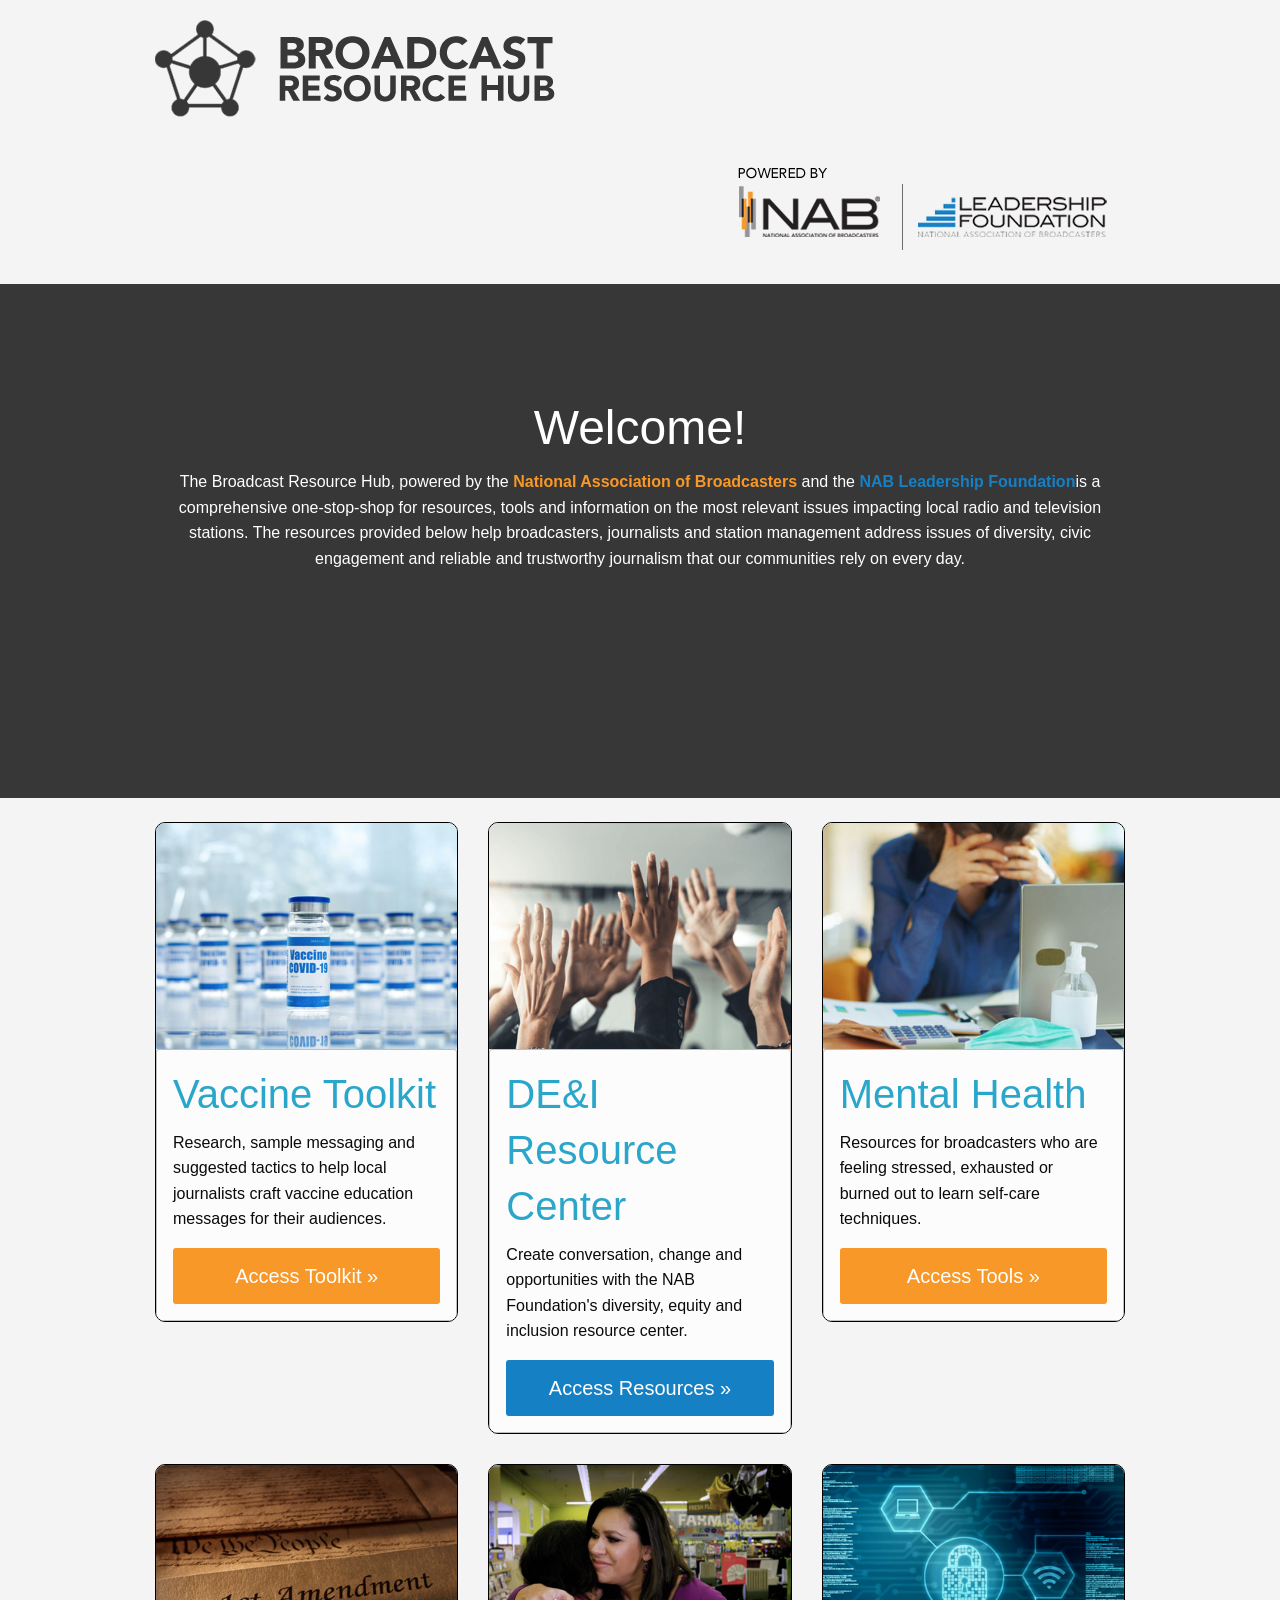
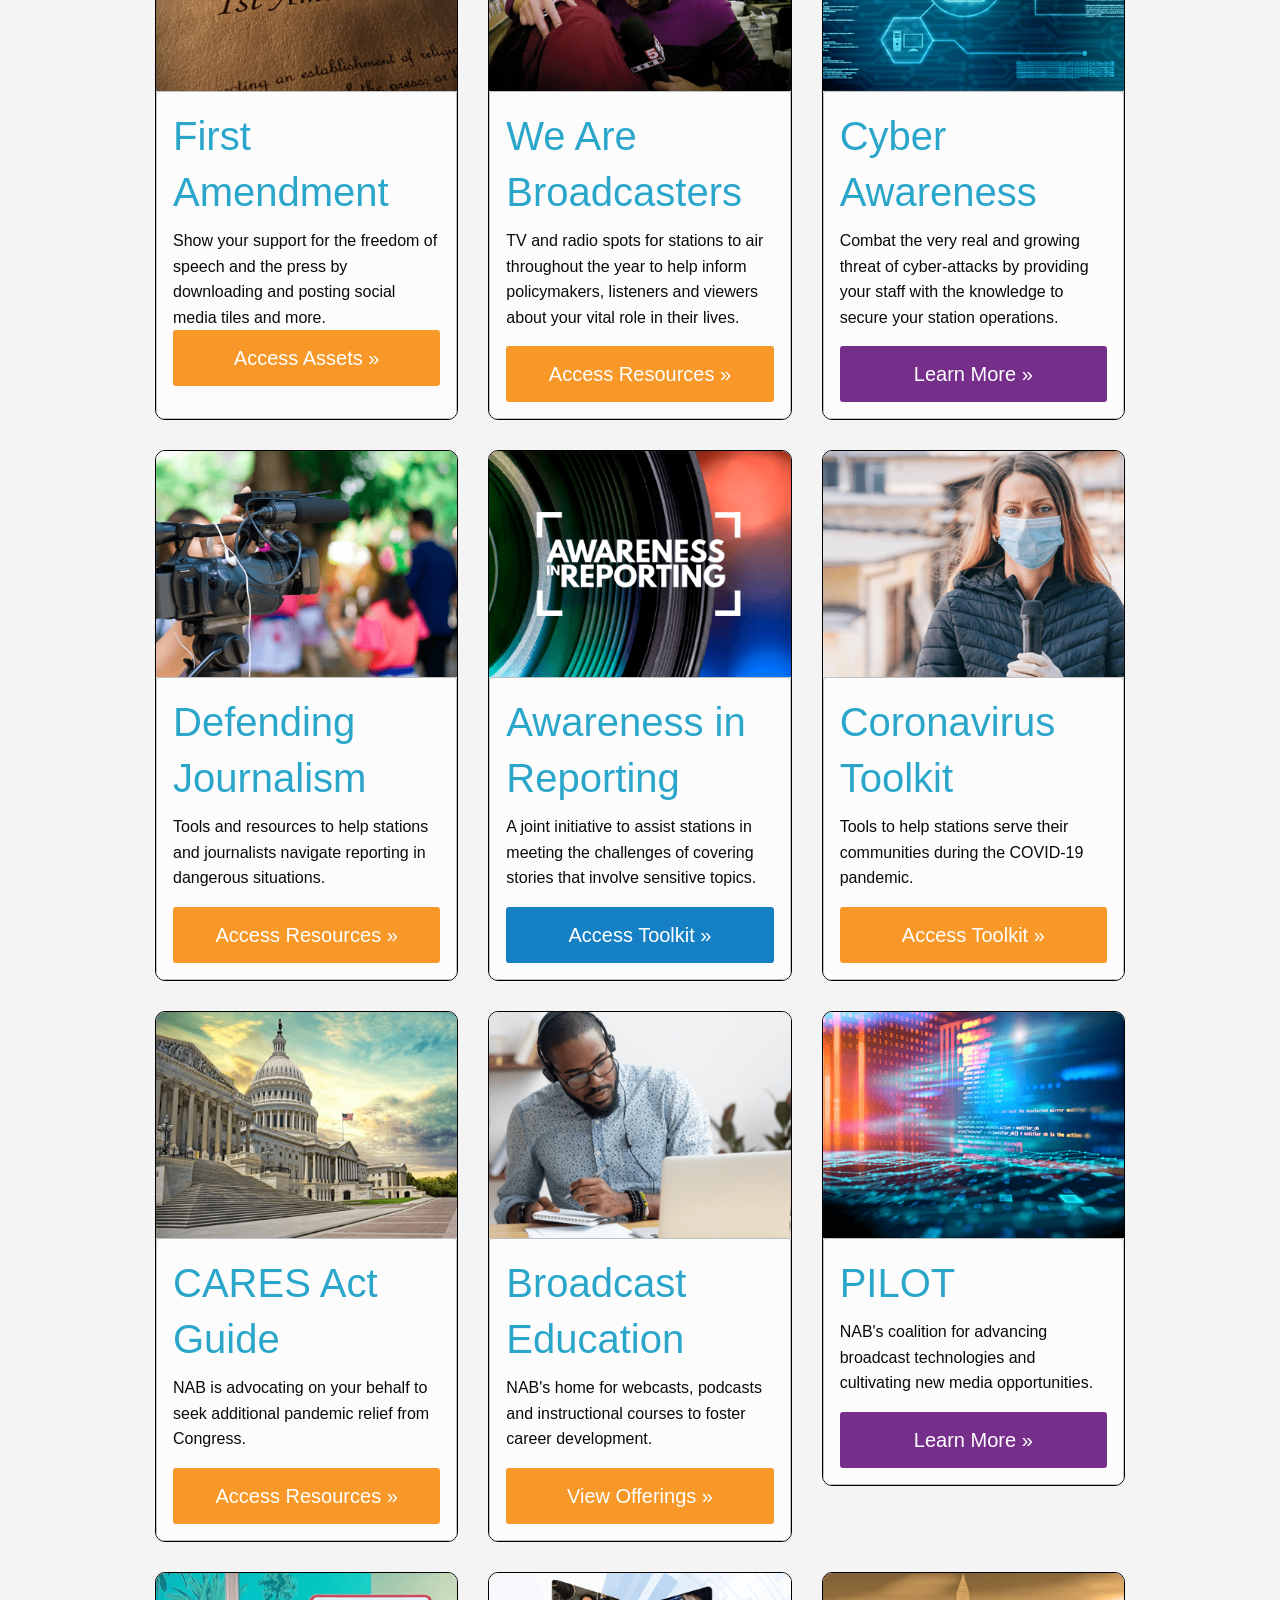
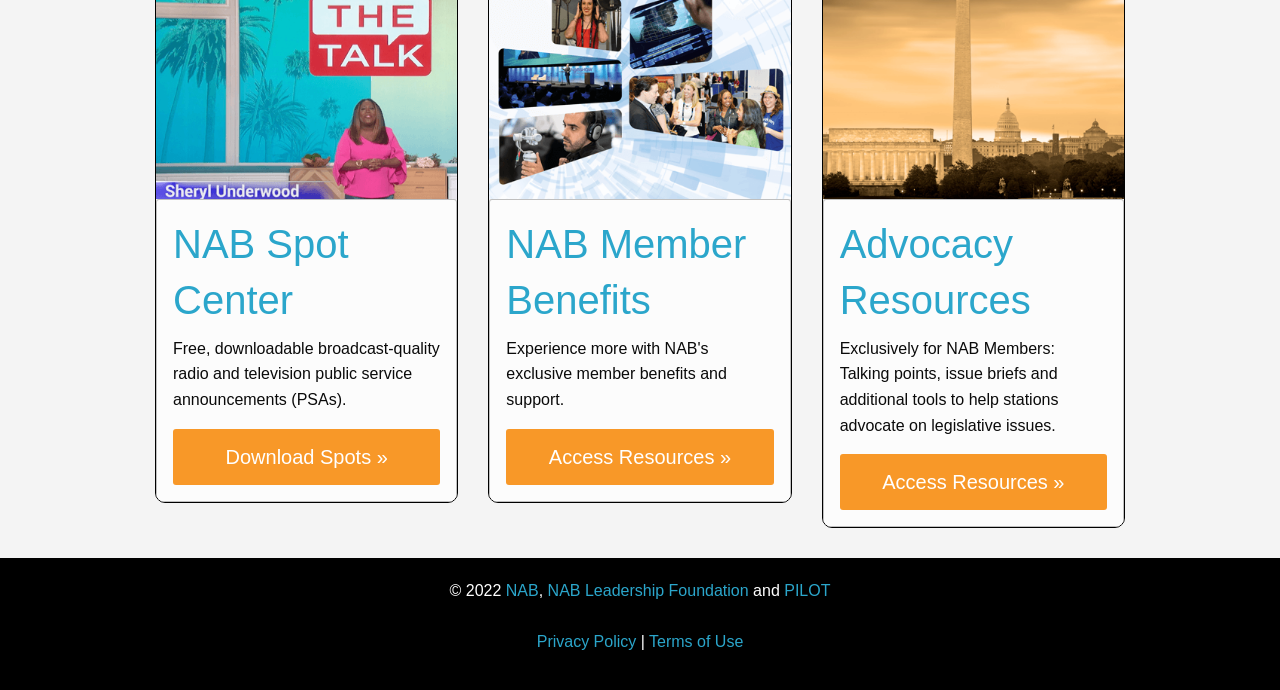
<file: BRH/index.html>
<!doctype html>
<html class="no-js" lang="en" dir="ltr">
<head>
<meta charset="utf-8">
<meta http-equiv="x-ua-compatible" content="ie=edge">
<meta name="viewport" content="width=device-width, initial-scale=1.0">

<meta name="description" content="The Broadcast Resource Hub, powered by NAB and the NAB Leadership Foundation is a comprehensive one-stop-shop for resources, tools and information  on the most relevant issues impacting local radio and television stations. The resources provided below help broadcasters, journalists and station management address issues of diversity, civic engagement and reliable and trustworthy journalism that our communities rely on every day.">
<meta name="keywords" content="">
<meta name="author" content="NAB and NAB Leadership Foundation">

<!--TWITTER SUMMARY CARD-->
<meta name="twitter:card" content="summary_large_image">
<meta name="twitter:title" content="Broadcast Resource Hub">
 
<!--OPEN SOURCE CARD-->
<meta property="og:title" content="Broadcast Resource Hub">
<meta property="og:site_name" content="NAB and NAB Leadership Foundation">
<meta property="og:url" content="http://www.broadcastresourcehub.com">
<meta property="og:description" content="The Broadcast Resource Hub, powered by NAB and the NAB Leadership Foundation is a comprehensive one-stop-shop for resources, tools and information  on the most relevant issues impacting local radio and television stations. The resources provided below help broadcasters, journalists and station management address issues of diversity, civic engagement and reliable and trustworthy journalism that our communities rely on every day.">
<meta property="og:type" content="website">
<meta property="og:image" content="http://www.broadcastresourcehub.com/images/brh_og.png">


<title>Broadcast Resource Hub | Powered by NAB and NAB Foundation</title>
<link rel="stylesheet" href="css/app.css">
<link rel="stylesheet" href="css/foundation.css">


<!-- <link href="https://fonts.googleapis.com/css2?family=Nunito:wght@300;400&family=Roboto:wght@900&display=swap" rel="stylesheet">
-->

</head>
<body>

<!-- BRANDING BAR -->
<div class="grid-container-fluid brandingBar">
<div class="grid-container">




<div class="large-6 brandingBarLeft">
<img src="images/brhLogo.png" alt="Broadcast Resource Hub" title="Broadcast Resource Hub">
</div>

<div class="large-6 brandingBarRight">
<img src="images/poweredBy.png" alt="Powered by NAB and NAB Foundation" title="Powered by NAB and NAB Foundation">
</div>
</div>

<!-- INTRO COPY -->
<div class="grid-container-fluid introBox">
<div class="grid-container">
<div class="grid-x grid-padding-x">
<div class="large-12 cell introBox">
<h1>Welcome!</h1>
<p>The Broadcast Resource Hub, powered by the <a href="https://www.nab.org" target="_blank" class="intronab"><strong>National Association of Broadcasters</strong></a> and the <a href="https://www.nabfoundation.org" target="_blank" class="intronablf"><strong>NAB Leadership Foundation</strong></a>is a comprehensive one-stop-shop for resources, tools and information  on the most relevant issues impacting local radio and television stations. The resources provided below help broadcasters, journalists and station management address issues of diversity, civic engagement and reliable and trustworthy journalism that our communities rely on every day.</p>
</div>
</div>
</div>
</div>
<br>

<!-- CARD CONTAINER -->
<div class="grid-container">
<div class="grid-x grid-padding-x grid-margin-y" data-equalizer data-equalize-by-row="true" data-equalize-on="medium" id="test-eq">

<!-- INDIVIDUAL CARDS -->

<div class="large-4 medium-6 small-12 cell">
<div class="basic-card">
<div class="basic-card-image grow">
<a href="https://www.nab.org/vaccine/" target="_blank"><img src="images/vaccine.jpg"></a></div>
<div class="basic-card-content content callout secondary" data-equalizer-watch>
<h2><a href="https://www.nab.org/vaccine" target="_blank">Vaccine Toolkit</a></h2>
<p>Research, sample messaging and suggested tactics to help local journalists craft vaccine education messages for their audiences.</p>

<a href="https://www.nab.org/vaccine" target="_blank" class="button nab expanded large">Access Toolkit &#187;</a>
</div>
</div>
</div>


<div class="large-4 medium-6 small-12 cell">
<div class="basic-card">
<div class="basic-card-image grow">
<a href="https://www.nabfoundation.org/diversity" target="_blank"><img src="images/diversity.png"></a></div>
<div class="basic-card-content content callout secondary" data-equalizer-watch>
<h2><a href="https://www.nabfoundation.org/diversity" target="_blank">DE&amp;I Resource Center</a></h2>
<p>Create conversation, change and opportunities with the NAB Foundation's diversity, equity and inclusion resource center.</p>

<a href="https://www.nabfoundation.org/diversity" target="_blank" class="button nablf expanded large">Access Resources &#187;</a>

</div>
</div>
</div>

<div class="large-4 medium-6 small-12 cell">
<div class="basic-card">
<div class="basic-card-image grow">
<a href="https://www.nab.org/journalistsmentalHealth/" target="_blank"><img src="images/mentalHealth.jpg"></a></div>
<div class="basic-card-content content callout secondary" data-equalizer-watch>
<h2><a href="https://www.nab.org/journalistsmentalHealth/" target="_blank">Mental Health</a></h2>
<p>Resources for broadcasters who are feeling stressed, exhausted or burned out to learn self-care techniques.</p>

<a href="https://www.nab.org/journalistsmentalHealth/" target="_blank" class="button nab expanded large">Access Tools &#187;</a>
</div>
</div>
</div>



<div class="large-4 medium-6 small-12 cell">
<div class="basic-card">
<div class="basic-card-image grow">
<a href="https://www.wearebroadcasters.com/firstAmendment/" target="_blank"><img src="images/firstAmendment.jpg"></a></div>
<div class="basic-card-content content callout secondary" data-equalizer-watch>
<h2><a href="https://www.wearebroadcasters.com/firstAmendment/" target="_blank">First Amendment</a></h2>
<p>Show your support for the freedom of speech and the press by downloading and posting social media tiles and more.

<a href="https://www.wearebroadcasters.com/firstAmendment/" target="_blank" class="button nab expanded large">Access Assets &#187;</a>
</div>
</div>
</div>


<div class="large-4 medium-6 small-12 cell">
<div class="basic-card">
<div class="basic-card-image grow">
<a href="https://www.wearebroadcasters.com/resources/default.asp" target="_blank"><img src="images/wabSpots.jpg"></a></div>
<div class="basic-card-content content callout secondary" data-equalizer-watch>
<h2><a href="https://www.wearebroadcasters.com/resources/default.asp" target="_blank">We Are Broadcasters</a></h2>
<p>TV and radio spots for stations to air throughout the year to help inform policymakers, listeners and viewers about your vital role in their lives.</p>

<a href="https://www.wearebroadcasters.com/resources" target="_blank" class="button nab expanded large">Access Resources &#187;</a>

</div>
</div>
</div>

<div class="large-4 medium-6 small-12 cell">
<div class="basic-card">
<div class="basic-card-image grow">
<a href="https://nab.org/cybersecurity"><img src="images/cyber.png"></a></div>
<div class="basic-card-content content callout secondary" data-equalizer-watch>
<h2><a href="https://nab.org/cybersecurity">Cyber Awareness</a></h2>
<p>Combat the very real and growing threat of cyber-attacks by providing your staff with the knowledge to secure your station operations.</p>

<a href="https://nab.org/cybersecurity" class="button pilot expanded large">Learn More &#187;</a>

</div>
</div>
</div>

<div class="large-4 medium-6 small-12 cell">
<div class="basic-card">
<div class="basic-card-image grow">
<a href="https://www.nab.org/journalism" target="_blank"><img src="images/defendingJournalism.png"></a></div>
<div class="basic-card-content content callout secondary" data-equalizer-watch>
<h2><a href="https://www.nab.org/journalism" target="_blank">Defending Journalism</a></h2>
<p>Tools and resources to help stations and journalists navigate reporting in dangerous situations.</p>

<a href="https://www.nab.org/journalism" target="_blank" class="button nab expanded large">Access Resources &#187;</a>

</div>
</div>
</div>


<div class="large-4 medium-6 small-12 cell">
<div class="basic-card">
<div class="basic-card-image grow">
<a href="http://www.awarenessinreporting.org/" target="_blank"><img src="images/air.png"></a></div>
<div class="basic-card-content content callout secondary" data-equalizer-watch>
<h2><a href="http://www.awarenessinreporting.org/" target="_blank">Awareness in Reporting</a></h2>
<p>A joint initiative to assist stations in meeting the challenges of covering stories that involve sensitive topics.</p>

<a href="http://www.awarenessinreporting.org" target="_blank" class="button nablf expanded large">Access Toolkit &#187;</a>

</div>
</div>
</div>

<div class="large-4 medium-6 small-12 cell">
<div class="basic-card">
<div class="basic-card-image grow">
<a href="https://www.nab.org/coronavirus" target="_blank"><img src="images/coronavirus.png"></a></div>
<div class="basic-card-content content callout secondary" data-equalizer-watch>
<h2><a href="https://www.nab.org/coronavirus" target="_blank">Coronavirus Toolkit</a></h2>
<p>Tools to help stations serve their communities during the COVID-19 pandemic.</p>

<a href="https://www.nab.org/coronavirus" target="_blank" class="button nab expanded large">Access Toolkit &#187;</a>

</div>
</div>
</div>


<div class="large-4 medium-6 small-12 cell">
<div class="basic-card">
<div class="basic-card-image grow">
<a href="https://www.nab.org/stimulus" target="_blank"><img src="images/caresAct.png"></a></div>
<div class="basic-card-content content callout secondary" data-equalizer-watch>
<h2><a href="https://www.nab.org/stimulus" target="_blank">CARES Act Guide</a></h2>
<p>NAB is advocating on your behalf to seek additional pandemic relief from Congress.</p>

<a href="https://www.nab.org/stimulus" target="_blank" class="button nab expanded large">Access Resources &#187;</a>

</div>
</div>
</div>


<div class="large-4 medium-6 small-12 cell">
<div class="basic-card">
<div class="basic-card-image grow">
<a href="https://education.nab.org" target="_blank"><img src="images/broadcastEducation.png"></a></div>
<div class="basic-card-content content callout secondary" data-equalizer-watch>
<h2><a href="https://education.nab.org" target="_blank">Broadcast Education</a></h2>
<p>NAB's home for webcasts, podcasts and instructional courses to foster career development.</p>
<a href="https://education.nab.org" target="_blank" class="button nab expanded large">View Offerings &#187;</a>

</div>
</div>
</div>


<div class="large-4 medium-6 small-12 cell">
<div class="basic-card">
<div class="basic-card-image grow">
<a href="https://nabpilot.org/" target="_blank"><img src="images/pilot.png"></a></div>
<div class="basic-card-content content callout secondary" data-equalizer-watch>
<h2><a href="https://nabpilot.org/" target="_blank">PILOT</a></h2>
<p>NAB's coalition for advancing broadcast technologies and cultivating new media opportunities.</p>

<a href="https://nabpilot.org/" target="_blank" class="button pilot expanded large">Learn More &#187;</a>

</div>
</div>
</div>

<div class="large-4 medium-6 small-12 cell">
<div class="basic-card">
<div class="basic-card-image grow">
<a href="https://psa.nab.org/" target="_blank"><img src="images/spotCenter.png"></a></div>
<div class="basic-card-content content callout secondary" data-equalizer-watch>
<h2><a href="https://psa.nab.org/" target="_blank">NAB Spot Center</a></h2>
<p>Free, downloadable broadcast-quality radio and television public service announcements (PSAs).</p>

<a href="https://psa.nab.org/" target="_blank" class="button nab expanded large">Download Spots &#187;</a>

</div>
</div>
</div>

<div class="large-4 medium-6 small-12 cell">
<div class="basic-card">
<div class="basic-card-image grow">
<a href="https://www.nab.org/memberTools/default.asp" target="_blank"><img src="images/memberResources.png"></a></div>
<div class="basic-card-content content callout secondary" data-equalizer-watch>
<h2><a href="https://www.nab.org/memberTools/default.asp" target="_blank">NAB Member Benefits</a></h2>
<p>Experience more with NAB's exclusive member benefits and support.</p>

<a href="https://www.nab.org/memberTools/default.asp" target="_blank" class="button nab expanded large">Access Resources &#187;</a>

</div>
</div>
</div>


<div class="large-4 medium-6 small-12 cell">
<div class="basic-card">
<div class="basic-card-image grow">
<a href="https://www.nab.org/advocacy/resources.asp" target="_blank"><img src="images/advocacyResources.png"></a></div>
<div class="basic-card-content content callout secondary" data-equalizer-watch>
<h2><a href="https://members.nab.org/nabmembers/advocacy-resources/" target="_blank">Advocacy Resources</a></h2>
<p>Exclusively for NAB Members: Talking points, issue briefs and additional tools to help stations advocate on legislative issues.</p>

<a href="https://www.nab.org/memberTools/default.asp" target="_blank" class="button nab expanded large">Access Resources &#187;</a>

</div>
</div>
</div>



</div>
</div>



<div class="grid-container- fluid footerBar">
<div class="grid-container">
<div class="grid-x grid-padding-x">
<div class="large-12 cell">
<p>&copy; 2022 <a href="https://www.nab.org" target="_blank">NAB</a>, <a href="https://www.nabfoundation.org" target="_blank">NAB Leadership Foundation</a> and <a href="https://www.nabpilot.org" target="_blank">PILOT</a><br><br><a href="https://www.nab.org/about/privacy.asp" target="_blank">Privacy Policy</a> | <a href="https://www.nab.org/about/termsOfUse.asp" target="_blank">Terms of Use</a></p>
</div>
</div>
</div>
</div>



<script src="js/vendor/jquery.js"></script>
<script src="js/vendor/what-input.js"></script>
<script src="js/vendor/foundation.js"></script>
<script src="js/app.js"></script>
</body>
</html>
</file>
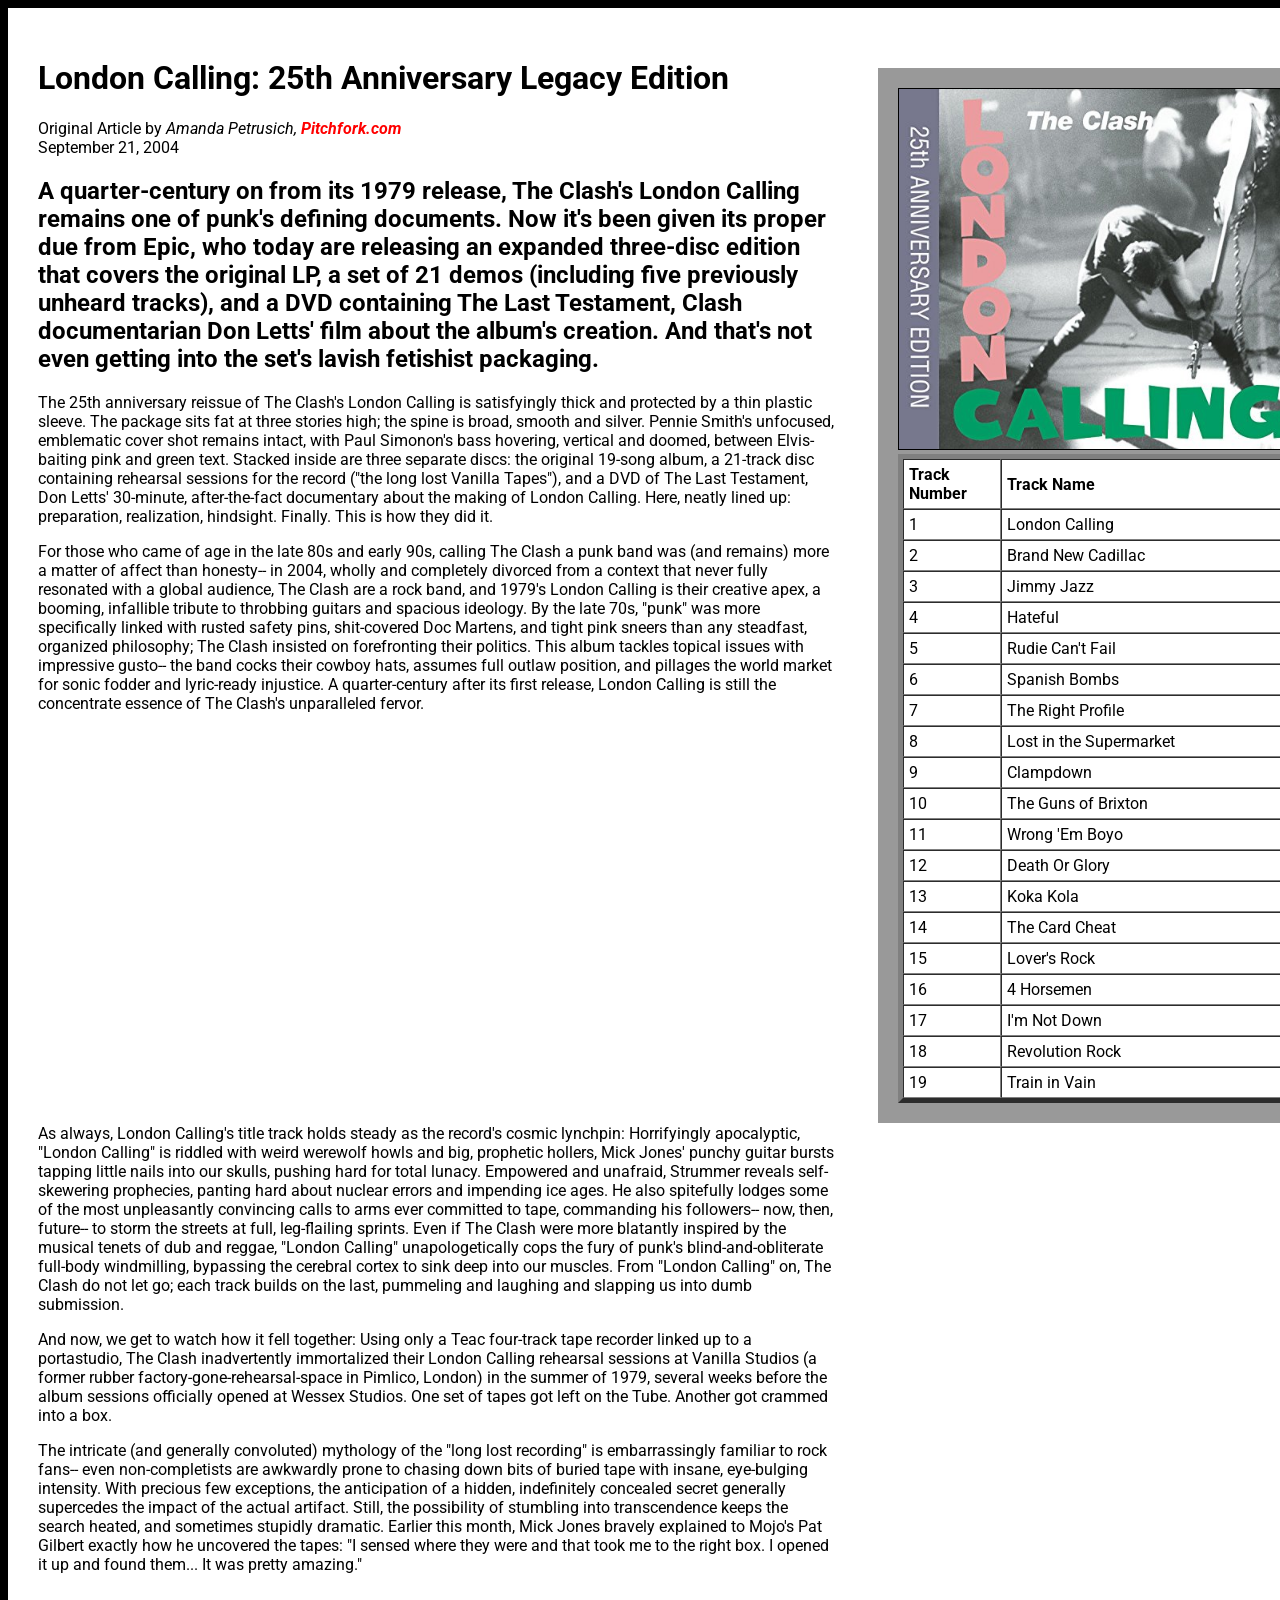
<file: Clash_REAL/index.html>
<!doctype html>
<html lang="en">

<head>
<meta charset="utf-8">
<title>London Calling: 25th Anniversary Legacy Edition</title>

<link rel="preconnect" href="https://fonts.googleapis.com"> 
<link rel="preconnect" href="https://fonts.gstatic.com" crossorigin> 
<link href="https://fonts.googleapis.com/css2?family=Roboto:wght@300;700&display=swap" rel="stylesheet">

<style type="text/css">

body {
  font-family: 'Roboto', sans-serif;
  background-color: #000000;
}
a {color: #ff0000;
text-decoration: none;
font-weight: bold;}
a:hover {color: #0071ce;}

</style>

</head>

<body>

<div style="width:1300px; padding: 10px; float: left; background-color:#ffffff;">
<div style="width:800px; padding:20px; float:left;">
<h1>London Calling: 25th Anniversary Legacy Edition</h1>
<p>Original Article by <em>Amanda Petrusich, <a href="http://www.pitchfork.com" target="_blank" c>Pitchfork.com</a></em><br>
September 21, 2004


<h2>A quarter-century on from its 1979 release, The Clash's London Calling remains one of punk's defining documents. Now it's been given its proper due from Epic, who today are releasing an expanded three-disc edition that covers the original LP, a set of 21 demos (including five previously unheard tracks), and a DVD containing The Last Testament, Clash documentarian Don Letts' film about the album's creation. And that's not even getting into the set's lavish fetishist packaging.</h2>


<p>The 25th anniversary reissue of The Clash's London Calling is satisfyingly thick and protected by a thin plastic sleeve. The package sits fat at three stories high; the spine is broad, smooth and silver. Pennie Smith's unfocused, emblematic cover shot remains intact, with Paul Simonon's bass hovering, vertical and doomed, between Elvis-baiting pink and green text. Stacked inside are three separate discs: the original 19-song album, a 21-track disc containing rehearsal sessions for the record ("the long lost Vanilla Tapes"), and a DVD of The Last Testament, Don Letts' 30-minute, after-the-fact documentary about the making of London Calling. Here, neatly lined up: preparation, realization, hindsight. Finally. This is how they did it.</p>


<p>For those who came of age in the late 80s and early 90s, calling The Clash a punk band was (and remains) more a matter of affect than honesty-- in 2004, wholly and completely divorced from a context that never fully resonated with a global audience, The Clash are a rock band, and 1979's London Calling is their creative apex, a booming, infallible tribute to throbbing guitars and spacious ideology. By the late 70s, "punk" was more specifically linked with rusted safety pins, shit-covered Doc Martens, and tight pink sneers than any steadfast, organized philosophy; The Clash insisted on forefronting their politics. This album tackles topical issues with impressive gusto-- the band cocks their cowboy hats, assumes full outlaw position, and pillages the world market for sonic fodder and lyric-ready injustice. A quarter-century after its first release, London Calling is still the concentrate essence of The Clash's unparalleled fervor.</p>

<br><br><br><br>

<div align="center"; style= "margin:-50px 0 50px 50px"><iframe width="560" height="315" src="https://www.youtube.com/embed/EfK-WX2pa8c" frameborder="0" allow="accelerometer; autoplay; encrypted-media; gyroscope; picture-in-picture" allowfullscreen></iframe></div>

<p>As always, London Calling's title track holds steady as the record's cosmic lynchpin: Horrifyingly apocalyptic, "London Calling" is riddled with weird werewolf howls and big, prophetic hollers, Mick Jones' punchy guitar bursts tapping little nails into our skulls, pushing hard for total lunacy. Empowered and unafraid, Strummer reveals self-skewering prophecies, panting hard about nuclear errors and impending ice ages. He also spitefully lodges some of the most unpleasantly convincing calls to arms ever committed to tape, commanding his followers-- now, then, future-- to storm the streets at full, leg-flailing sprints. Even if The Clash were more blatantly inspired by the musical tenets of dub and reggae, "London Calling" unapologetically cops the fury of punk's blind-and-obliterate full-body windmilling, bypassing the cerebral cortex to sink deep into our muscles. From "London Calling" on, The Clash do not let go; each track builds on the last, pummeling and laughing and slapping us into dumb submission.</p>


<p>And now, we get to watch how it fell together: Using only a Teac four-track tape recorder linked up to a portastudio, The Clash inadvertently immortalized their London Calling rehearsal sessions at Vanilla Studios (a former rubber factory-gone-rehearsal-space in Pimlico, London) in the summer of 1979, several weeks before the album sessions officially opened at Wessex Studios. One set of tapes got left on the Tube. Another got crammed into a box.</p>

<p>The intricate (and generally convoluted) mythology of the "long lost recording" is embarrassingly familiar to rock fans-- even non-completists are awkwardly prone to chasing down bits of buried tape with insane, eye-bulging intensity. With precious few exceptions, the anticipation of a hidden, indefinitely concealed secret generally supercedes the impact of the actual artifact. Still, the possibility of stumbling into transcendence keeps the search heated, and sometimes stupidly dramatic. Earlier this month, Mick Jones bravely explained to Mojo's Pat Gilbert exactly how he uncovered the tapes: "I sensed where they were and that took me to the right box. I opened it up and found them... It was pretty amazing."</p>

</div>

<div style="width: 400px; padding:20px; float: right; background-color:#999; margin-top:50px;">

<img src="images/theClash.jpg" alt="The Clash: London Calling" title="The Clash: London Calling" style="border:solid 1px black; width:100%;">

<table width="100%" border="5" cellspacing="0" cellpadding="5" style="background-color:#ffffff;">
<tr>
<td width="25%">
<strong>Track Number</strong>
</td>
<td width="75%">
<strong>Track Name</strong>
</td>
</tr>
<tr>
<td>1</td>
<td>London Calling</td>
</tr>
<tr>
<td>2</td>
<td>Brand New Cadillac</td>
</tr>
<tr>
<td>3</td>
<td>Jimmy Jazz</td>
</tr>
<tr>
<td>4</td>
<td>Hateful</td>
</tr>
<tr>
<td>5</td>
<td>Rudie Can't Fail</td>
</tr>
<tr>
<td>6</td>
<td>Spanish Bombs</td>
</tr>
<tr>
<td>7</td>
<td>The Right Profile</td>
</tr>
<tr>
<td>8</td>
<td>Lost in the Supermarket</td>
</tr>
<tr>
<td>9</td>
<td>Clampdown</td>
</tr>
<tr>
<td>10</td>
<td>The Guns of Brixton</td>
</tr>
<tr>
<td>11</td>
<td>Wrong 'Em Boyo</td>
</tr>
<tr>
<td>12</td>
<td>Death Or Glory</td>
</tr>
<tr>
<td>13</td>
<td>Koka Kola</td>
</tr>
<tr>
<td>14</td>
<td>The Card Cheat</td>
</tr>
<tr>
<td>15</td>
<td>Lover's Rock</td>
</tr>
<tr>
<td>16</td>
<td>4 Horsemen</td>
</tr>
<tr>
<td>17</td>
<td>I'm Not Down</td>
</tr>
<tr>
<td>18</td>
<td>Revolution Rock</td>
</tr>
<tr>
<td>19</td>
<td>Train in Vain</td>
</tr>
</table>

</div>




</body>
</html>
</file>
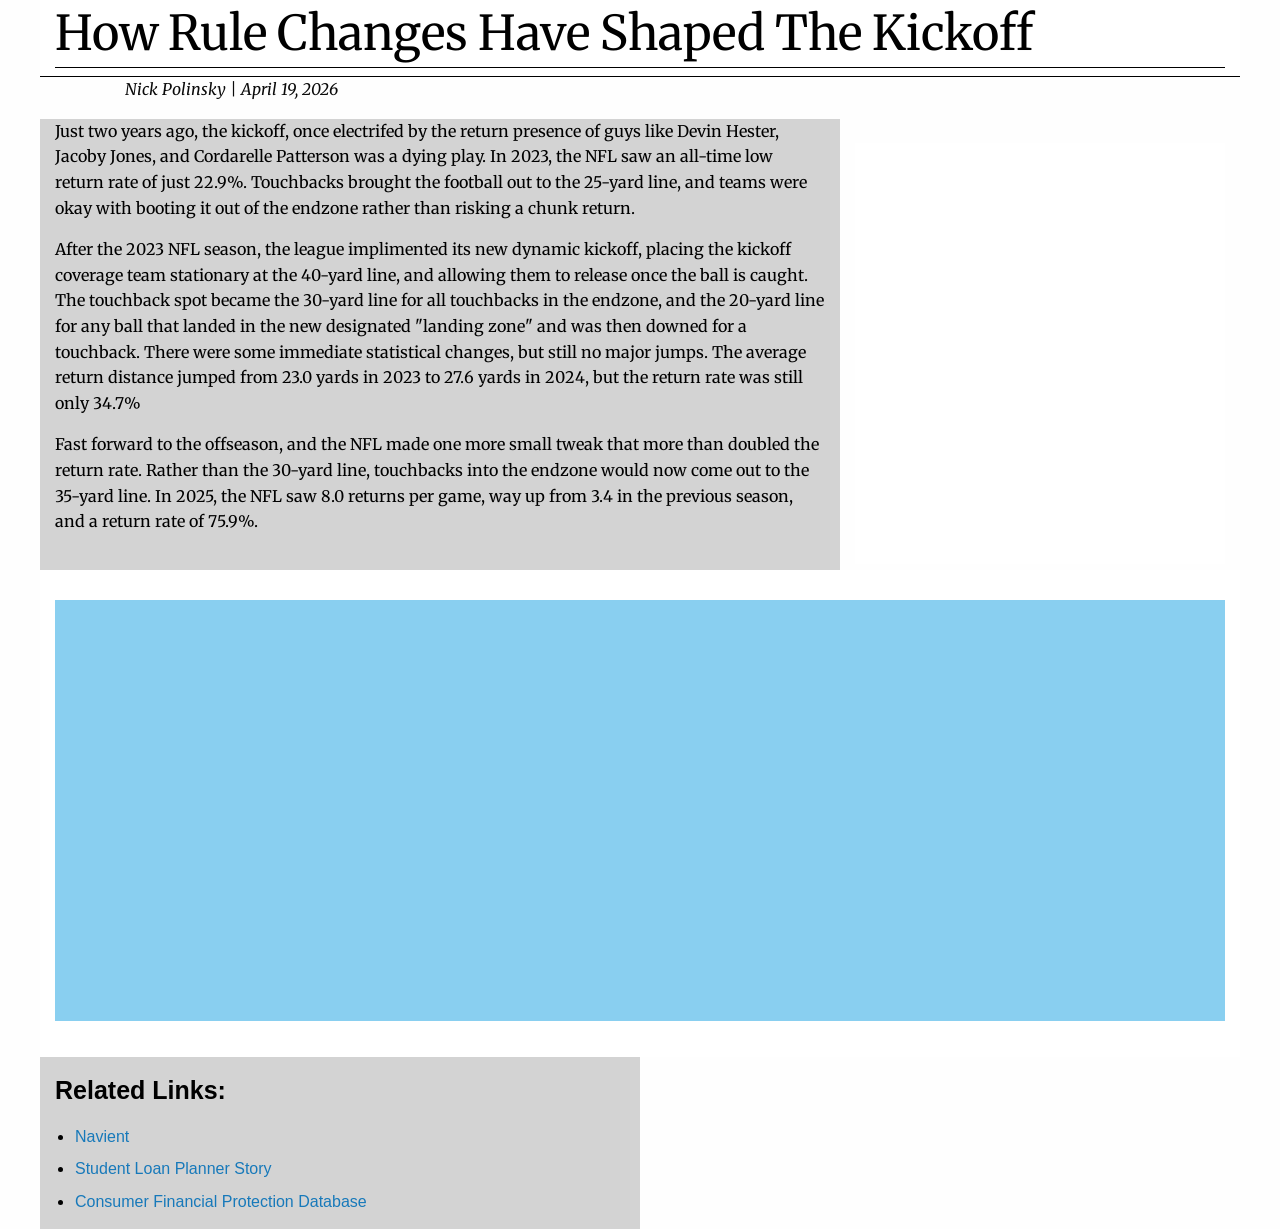
<file: DataViz/index.html>
<!doctype html>
<html class="no-js" lang="en" dir="ltr">
<head>
<meta charset="utf-8">
<meta http-equiv="x-ua-compatible" content="ie=edge">
<meta name="viewport" content="width=device-width, initial-scale=1.0">
<title>How Rule Changes Have Shaped the Kickoff</title>
<link rel="stylesheet" href="css/foundation.css">
<link rel="stylesheet" href="css/app.css">
<link rel="preconnect" href="https://fonts.googleapis.com">
<link rel="preconnect" href="https://fonts.gstatic.com" crossorigin>
<link href="https://fonts.googleapis.com/css2?family=Merriweather:ital,opsz,wght@0,18..144,300..900;1,18..144,300..900&display=swap" rel="stylesheet">

<link rel="preconnect" href="https://fonts.googleapis.com">
<link rel="preconnect" href="https://fonts.gstatic.com" crossorigin>
<link href="https://fonts.googleapis.com/css2?family=Racing+Sans+One&display=swap" rel="stylesheet">


<!-- HTML Meta Tags -->
<title>How Rule Changes Have Shaped The Kickoff </title>
<meta name="description" content="Just two years ago, the kickoff, once electrifed by the return presence of guys like Devin Hester, Jacoby Jones, and Cordarelle Patterson was a dying play. In 2023, the NFL saw an all-time low return rate of just 22.9%. Touchbacks brougt the football out to the 25-yard line, and teams were okay with booting it out of the endzone rather than risking a chunk return.">

<!-- Facebook Meta Tags -->
<meta property="og:url" content="file:///Users/npolinsky/Desktop/DataViz/index.html">
<meta property="og:type" content="website">
<meta property="og:title" content="How Rule Changes Have Shaped the Kickoff">
<meta property="og:description" content="Just two years ago, the kickoff, once electrifed by the return presence of guys like Devin Hester, Jacoby Jones, and Cordarelle Patterson was a dying play. In 2023, the NFL saw an all-time low return rate of just 22.9%. Touchbacks brougt the football out to the 25-yard line, and teams were okay with booting it out of the endzone rather than risking a chunk return.">
<meta property="og:image" content="https://static.www.nfl.com/image/upload/t_editorial_landscape_12_desktop/league/qjeonomsk24phm3aglao">

<!-- Twitter Meta Tags -->
<meta name="twitter:card" content="summary_large_image">
<meta property="twitter:domain" content="file:///Users/npolinsky/Desktop/DataViz/index.html">
<meta property="twitter:url" content="file:///Users/npolinsky/Desktop/DataViz/index.html">
<meta name="twitter:title" content="How Rule Changes Have Shaped The Kickoff">
<meta name="twitter:description" content="Just two years ago, the kickoff, once electrifed by the return presence of guys like Devin Hester, Jacoby Jones, and Cordarelle Patterson was a dying play. In 2023, the NFL saw an all-time low return rate of just 22.9%. Touchbacks brougt the football out to the 25-yard line, and teams were okay with booting it out of the endzone rather than risking a chunk return.">
<meta name="twitter:image" content="https://static.www.nfl.com/image/upload/t_editorial_landscape_12_desktop/league/qjeonomsk24phm3aglao">

<!-- Meta Tags Generated via https://www.opengraph.xyz -->
</head>
<body>



<div class="grid-container">
<div class="grid-x grid-padding-x">
<div class="large-12 medium-12 small-12 cell headerbox">
<h1 class=headerbox> How Rule Changes Have Shaped The Kickoff </h1>

</div>
</div>
</div>

<p style= "padding-left: 125px"> <em>Nick Polinsky | April 19, 2026</em> </p>

<div class="grid-container">
<div class="grid-x grid-padding-x">

<div class="large-8 medium-8 small-12 cell textbox">
<p> Just two years ago, the kickoff, once electrifed by the return presence of guys like Devin Hester, Jacoby Jones, and Cordarelle Patterson was a dying play. In 2023, the NFL saw an all-time low return rate of just 22.9%. Touchbacks brought the football out to the 25-yard line, and teams were okay with booting it out of the endzone rather than risking a chunk return. </p>

<p> After the 2023 NFL season, the league implimented its new dynamic kickoff, placing the kickoff coverage team stationary at the 40-yard line, and allowing them to release once the ball is caught. The touchback spot became the 30-yard line for all touchbacks in the endzone, and the 20-yard line for any ball that landed in the new designated "landing zone" and was then downed for a touchback. There were some immediate statistical changes, but still no major jumps. The average return distance jumped from 23.0 yards in 2023 to 27.6 yards in 2024, but the return rate was still only 34.7% </p>

<p> Fast forward to the offseason, and the NFL made one more small tweak that more than doubled the return rate. Rather than the 30-yard line, touchbacks into the endzone would now come out to the 35-yard line. In 2025, the NFL saw 8.0 returns per game, way up from 3.4 in the previous season, and a return rate of 75.9%. </p>





</div>

<div class="large-4 medium-4 small-12 cell smallchart">
	<br>
<iframe class="picturebox" title="Yards Per Return on Kickoffs Over Last Five Years" aria-label="Line chart" id="datawrapper-chart-TsrbG" src="https://datawrapper.dwcdn.net/TsrbG/2/" scrolling="no" frameborder="0" style="width: 0; min-width: 100% !important; border: none;" height="421" data-external="1"></iframe><script type="text/javascript">window.addEventListener("message",function(a){if(void 0!==a.data["datawrapper-height"]){var e=document.querySelectorAll("iframe");for(var t in a.data["datawrapper-height"])for(var r,i=0;r=e[i];i++)if(r.contentWindow===a.source){var d=a.data["datawrapper-height"][t]+"px";r.style.height=d}}});</script>
<br>




</div>


</div>

</div>


<div class="grid-container">
<div class="grid-x grid-padding-x">

<div class="large-12 medium-12 small-12 cell picturebox">



<iframe class="bigchart" title="Kickoff Return Rate Over Last Five Years" aria-label="Line chart" id="datawrapper-chart-YIh6F" src="https://datawrapper.dwcdn.net/YIh6F/1/" scrolling="no" frameborder="0" style="width: 0; min-width: 100% !important; border: none;" height="421" data-external="1"></iframe><script type="text/javascript">window.addEventListener("message",function(a){if(void 0!==a.data["datawrapper-height"]){var e=document.querySelectorAll("iframe");for(var t in a.data["datawrapper-height"])for(var r,i=0;r=e[i];i++)if(r.contentWindow===a.source){var d=a.data["datawrapper-height"][t]+"px";r.style.height=d}}});</script>

</div>
</div>
</div>

<div class="grid-container">
<div class="grid-x grid-padding-x">

<div class="large-6 medium-6 small-12 cell boxgray">

<p> <h4> <strong> Related Links: </strong></h4></p>

<ul>
	<li><h6><a href="https://www.navient.com" target="_blank">Navient</a></h6></li>
<li><h6><a href="https://www.studentloanplanner.com/aidvantage-student-loans-what-to-know/" target="_blank">Student Loan Planner Story</a></h6></li>
<li><h6><a href="https://www.consumerfinance.gov/complaint/" target="_blank">Consumer Financial Protection Database</a></h6></li>

</h6>
</li>
</h6>
</li>
</ul>
















<script src="js/vendor/jquery.js"></script>
<script src="js/vendor/what-input.js"></script>
<script src="js/vendor/foundation.js"></script>
<script src="js/app.js"></script>
</body>
</html>
</file>
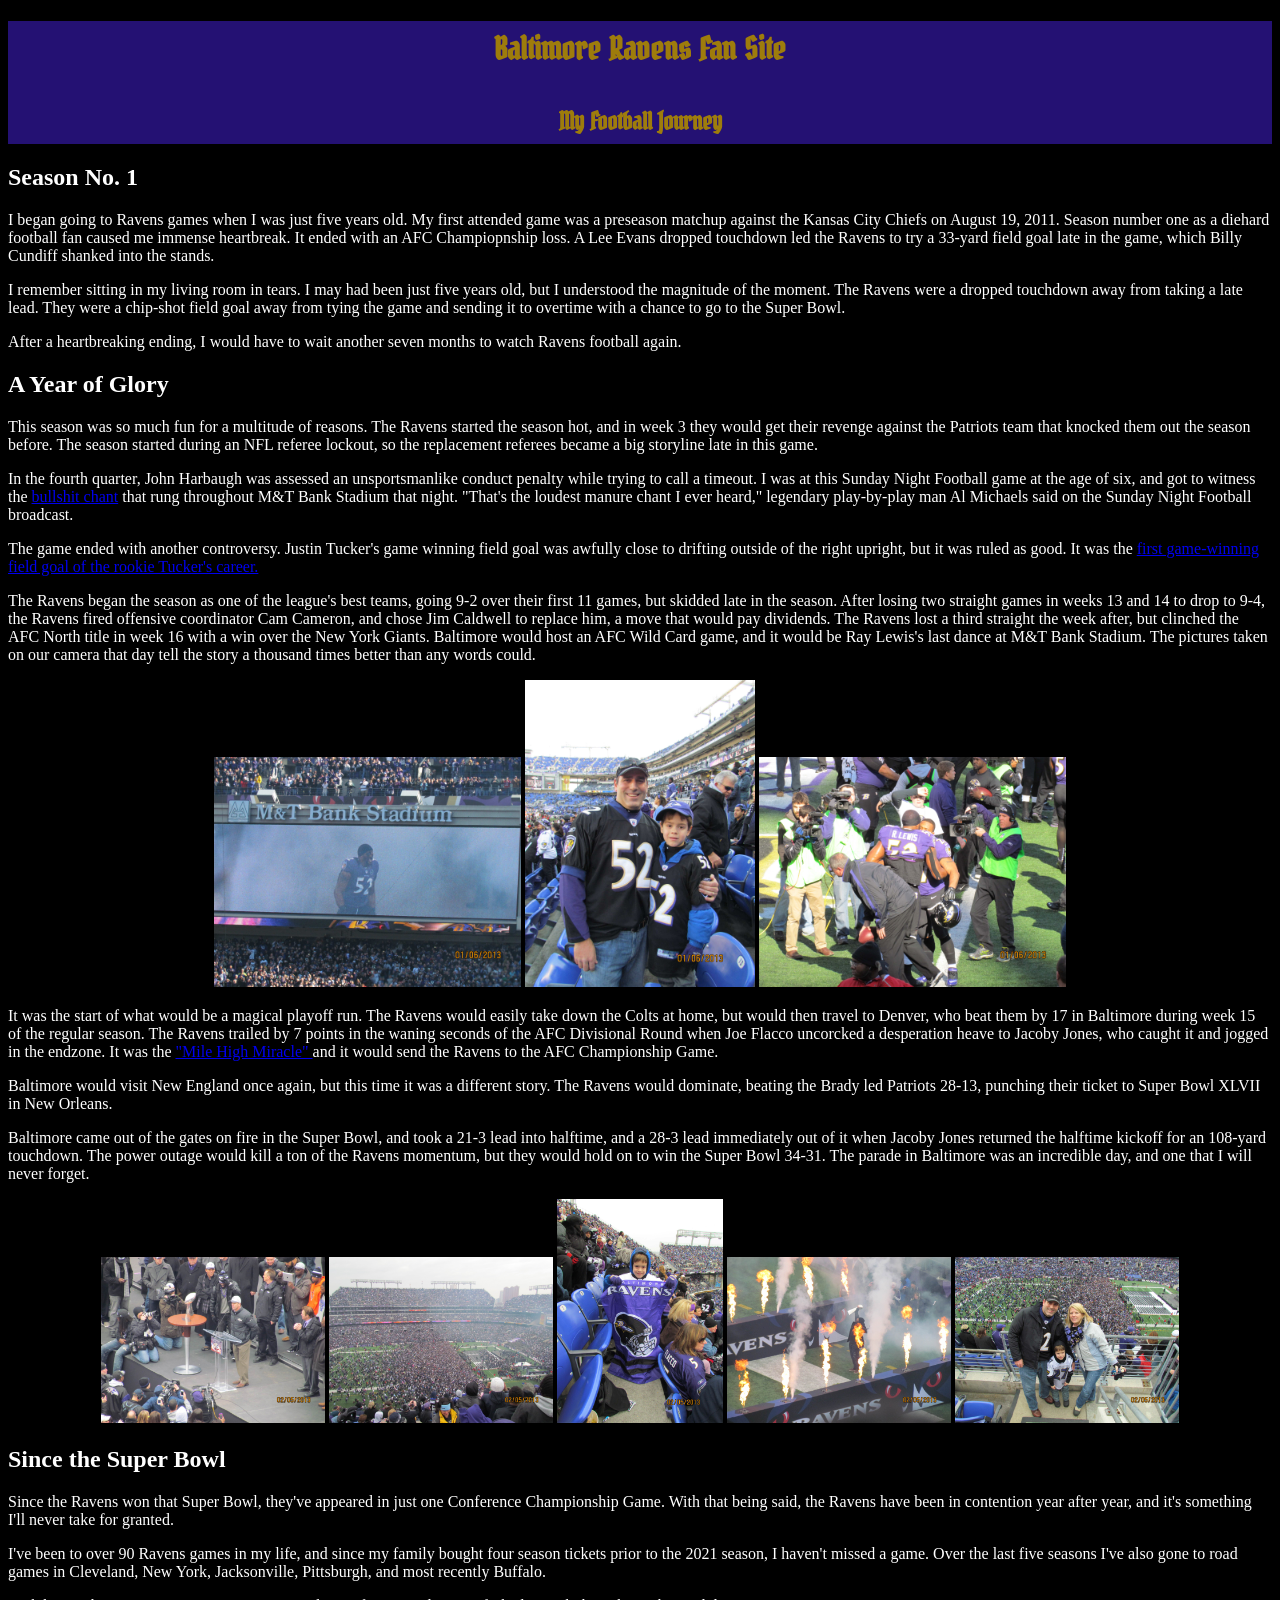
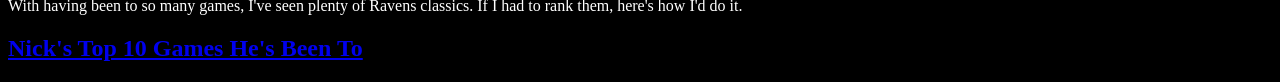
<file: FanSite/index.html>
<!doctype html>

<html lang="en">

<head>
  <meta charset="utf-8">
  <title>Baltimore Ravens Fan Site</title>
  <meta name="description" content="This is the description that search engines will display. Aim for 145-155 characters.">
  <meta name="author" content="Insert the content author or owner name here">

  <!-- Link to your JS file -->
  <script src="scripts/script.js"></script>

  <!-- Link to your CSS file -->
  <link rel="stylesheet" href="css/style.css">

  <link rel="preconnect" href="https://fonts.googleapis.com">
<link rel="preconnect" href="https://fonts.gstatic.com" crossorigin>
<link href="https://fonts.googleapis.com/css2?family=Bokor&display=swap" rel="stylesheet">

</head>


<body>

  <div class="headerBox">
    <h1> Baltimore Ravens Fan Site </h1>

    <h2> My Football Journey </h2>

  </div>

  <h2> Season No. 1 </h2>


  <p> I began going to Ravens games when I was just five years old. My first attended game was a preseason matchup against the Kansas City Chiefs on August 19, 2011. Season number one as a diehard football fan caused me immense heartbreak. It  ended with an AFC Champiopnship loss. A Lee Evans dropped touchdown led the Ravens to try a 33-yard field goal late in the game, which Billy Cundiff shanked into the stands.</p>

  <p> I remember sitting in my living room in tears. I may had been just five years old, but I understood the magnitude of the moment. The Ravens were a dropped touchdown away from taking a late lead. They were a chip-shot field goal away from tying the game and sending it to overtime with a chance to go to the Super Bowl. 

  <p> After a heartbreaking ending, I would have to wait another seven months to watch Ravens football again.

  <h2> A Year of Glory </h2>

  <p>This season was so much fun for a multitude of reasons. The Ravens started the season hot, and in week 3 they would get their revenge against the Patriots team that knocked them out the season before. The season started during an NFL referee lockout, so the replacement referees became a big storyline late in this game.</p>

  <p>In the fourth quarter, John Harbaugh was assessed an unsportsmanlike conduct penalty while trying to call a timeout. I was at this Sunday Night Football game at the age of six, and got to witness the <a href= "https://youtu.be/VFr_zlBBa_k?si=YUdA7P2gYY-RRo2U" target="_blank"> bullshit chant</a> that rung throughout M&T Bank Stadium that night. "That's the loudest manure chant I ever heard," legendary play-by-play man Al Michaels said on the Sunday Night Football broadcast. </p>

  <p>The game ended with another controversy. Justin Tucker's game winning field goal was awfully close to drifting outside of the right upright, but it was ruled as good. It was the <a href="https://youtu.be/LEAF8Q80ojU?si=riNPsjkO4qaPc5je" target="_blank">first game-winning field goal of the rookie Tucker's career.</a>

  <p> The Ravens began the season as one of the league's best teams, going 9-2 over their first 11 games, but skidded late in the season. After losing two straight games in weeks 13 and 14 to drop to 9-4, the Ravens fired offensive coordinator Cam Cameron, and chose Jim Caldwell to replace him, a move that would pay dividends. The Ravens lost a third straight the week after, but clinched the AFC North title in week 16 with a win over the New York Giants.

  Baltimore would host an AFC Wild Card game, and it would be Ray Lewis's last dance at M&T Bank Stadium. The pictures taken on our camera that day tell the story a thousand times better than any words could. </p>

<div style= "text-align: center"> 

<img src= "images/LewisTunnel.JPG" width="307" height="230">
<img src="images/DadPic.JPG" width="230" height="307"> 
<img src="images/LewisField.JPG" width="307" height="230"> </div>

<p> It was the start of what would be a magical playoff run. The Ravens would easily take down the Colts at home, but would then travel to Denver, who beat them by 17 in Baltimore during week 15 of the regular season. The Ravens trailed by 7 points in the waning seconds of the AFC Divisional Round when Joe Flacco uncorcked a desperation heave to Jacoby Jones, who caught it and jogged in the endzone. It was the <a href="https://www.youtube.com/watch?v=HmRYZOuXHrA" target="_blank"> "Mile High Miracle" </a> and it would send the Ravens to the AFC Championship Game.</p>

<p> Baltimore would visit New England once again, but this time it was a different story. The Ravens would dominate, beating the Brady led Patriots 28-13, punching their ticket to Super Bowl XLVII in New Orleans.</p>

<p> Baltimore came out of the gates on fire in the Super Bowl, and took a 21-3 lead into halftime, and a 28-3 lead immediately out of it when Jacoby Jones returned the halftime kickoff for an 108-yard touchdown. The power outage would kill a ton of the Ravens momentum, but they would hold on to win the Super Bowl 34-31. The parade in Baltimore was an incredible day, and one that I will never forget.

<div style="text-align: center;">

<img src= "images/HarbaughParade.JPG" width=224 height=166>
<img src= "images/CrowdParade.JPG" width=224 height=166>
<img src= "images/FlagParade.JPG" width=166 height=224>
<img src= "images/LewisParade.JPG" width=224 height=166>
<img src= "images/FamilyParade.JPG" width=224 height=166>

</div>

<h2> Since the Super Bowl </h2>

<p> Since the Ravens won that Super Bowl, they've appeared in just one Conference Championship Game. With that being said, the Ravens have been in contention year after year, and it's something I'll never take for granted. </p>

<p> I've been to over 90 Ravens games in my life, and since my family bought four season tickets prior to the 2021 season, I haven't missed a game. Over the last five seasons I've also gone to road games in Cleveland, New York, Jacksonville, Pittsburgh, and most recently Buffalo.

<p> With having been to so many games, I've seen plenty of Ravens classics. If I had to rank them, here's how I'd do it.


  <a href="IndexTwo.html" target="_blank"> <h2> Nick's Top 10 Games He's Been To </h2>  </a>
  
  




</body>

</html>
</file>
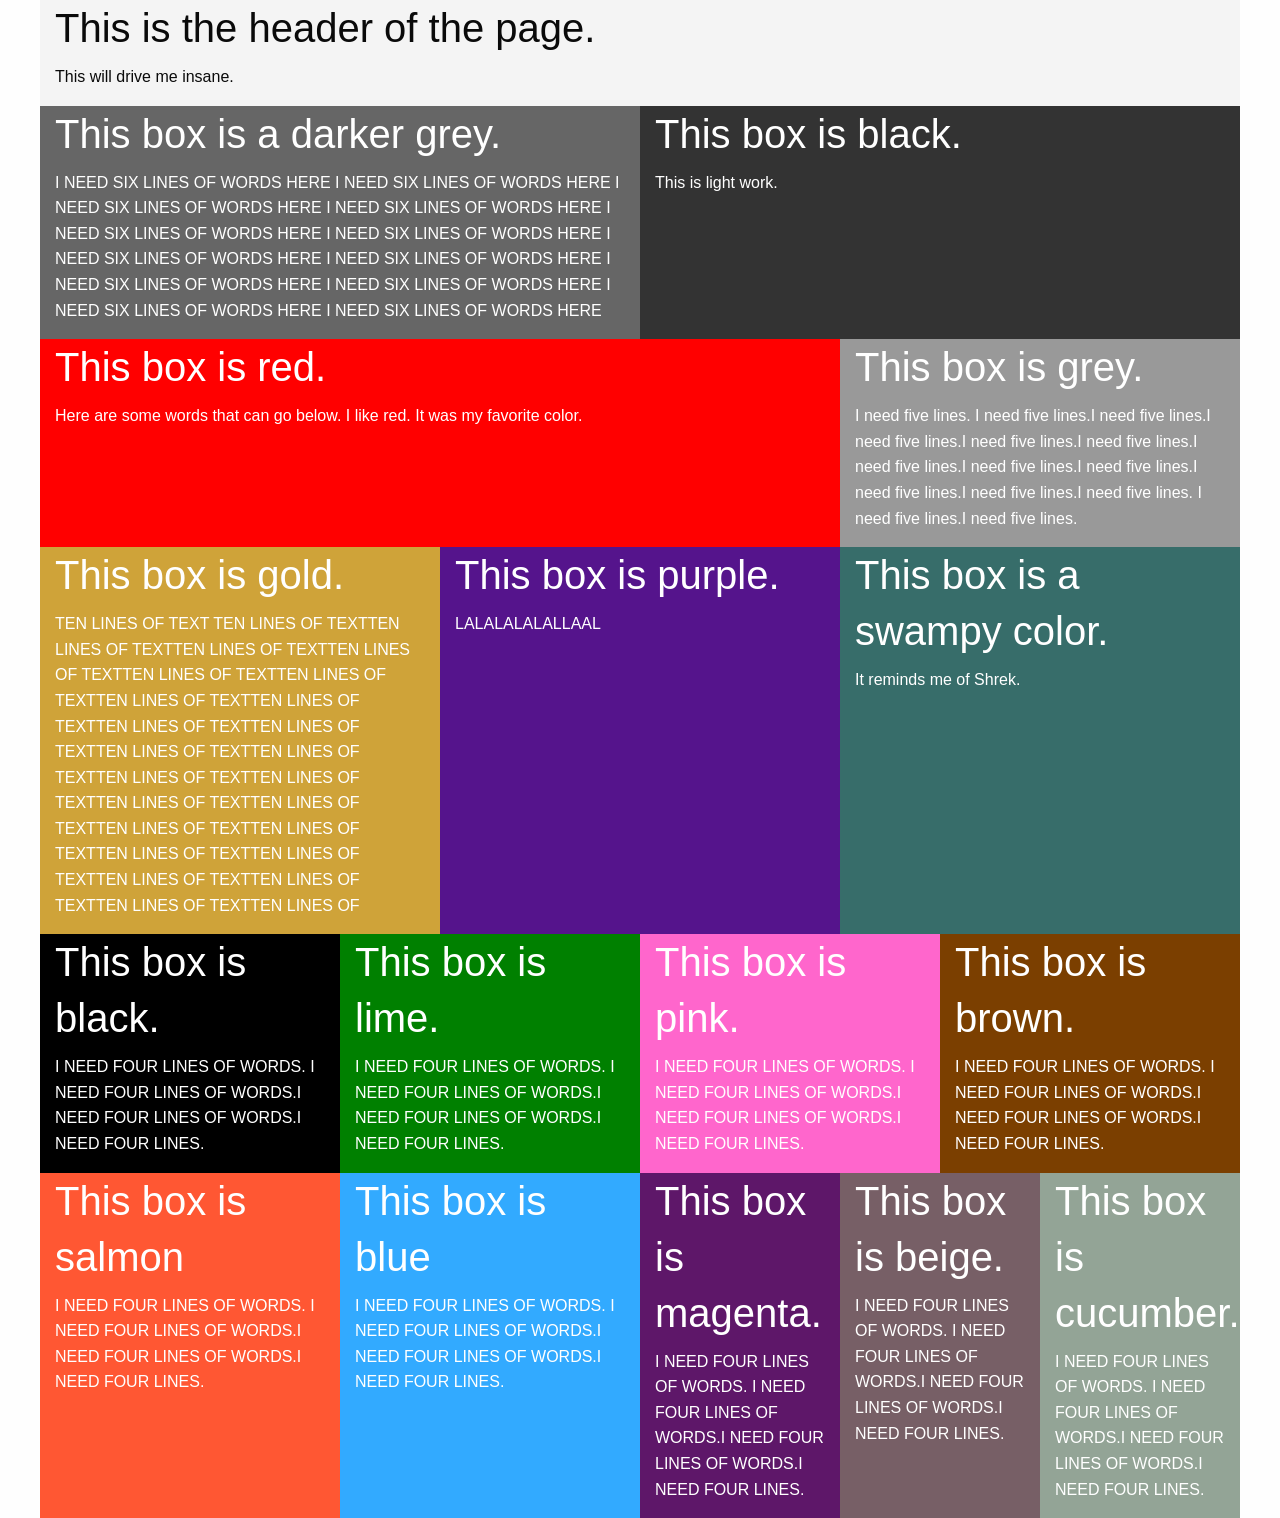
<file: FoundationClasswork/index.html>
<!doctype html>
<html class="no-js" lang="en" dir="ltr">
<head>
<meta charset="utf-8">
<meta http-equiv="x-ua-compatible" content="ie=edge">
<meta name="viewport" content="width=device-width, initial-scale=1.0">
<title>Foundation for Sites</title>
<link rel="stylesheet" href="css/foundation.css">
<link rel="stylesheet" href="css/app.css">
</head>
<body>

<div class="grid-container">
<div class="grid-x grid-padding-x">
<div class="large-12 medium-12 small-12 cell headerbox">
<h2> This is the header of the page. </h2>
<p> This will drive me insane. </p>
</div>
</div>
</div>

<div class="grid-container">
<div class="grid-x grid-padding-x">

<div class="large-6 medium-6 small-12 cell boxtwogrey">
<h2> This box is a darker grey. </h2>
<p> I NEED SIX LINES OF WORDS HERE I NEED SIX LINES OF WORDS HERE I NEED SIX LINES OF WORDS HERE I NEED SIX LINES OF WORDS HERE I NEED SIX LINES OF WORDS HERE I NEED SIX LINES OF WORDS HERE I NEED SIX LINES OF WORDS HERE I NEED SIX LINES OF WORDS HERE I NEED SIX LINES OF WORDS HERE I NEED SIX LINES OF WORDS HERE I NEED SIX LINES OF WORDS HERE I NEED SIX LINES OF WORDS HERE </p>
</div>

<div class="large-6 medium-6 small-12 cell boxblack">
<h2> This box is black. </h2>
<p> This is light work. </p>
</div>

</div>
</div>

<div class="grid-container">
<div class="grid-x grid-padding-x">

<div class="large-8 medium-8 small-12 cell boxred">
<h2> This box is red. </h2>
<p> Here are some words that can go below. I like red. It was my favorite color. </p>
</div>

<div class= "large-4 medium-4 small-12 cell boxgrey">
<h2> This box is grey.</h2>
<p> I need five lines. I need five lines.I need five lines.I need five lines.I need five lines.I need five lines.I need five lines.I need five lines.I need five lines.I need five lines.I need five lines.I need five lines. I need five lines.I need five lines. </p>
</div>

</div>
</div>

<div class="grid-container">
<div class= "grid-x grid-padding-x">

<div class="large-4 medium-4 small-12 cell boxgold">
<h2> This box is gold.</h2>
<p> TEN LINES OF TEXT TEN LINES OF TEXTTEN LINES OF TEXTTEN LINES OF TEXTTEN LINES OF TEXTTEN LINES OF TEXTTEN LINES OF TEXTTEN LINES OF TEXTTEN LINES OF TEXTTEN LINES OF TEXTTEN LINES OF TEXTTEN LINES OF TEXTTEN LINES OF TEXTTEN LINES OF TEXTTEN LINES OF TEXTTEN LINES OF TEXTTEN LINES OF TEXTTEN LINES OF TEXTTEN LINES OF TEXTTEN LINES OF TEXTTEN LINES OF TEXTTEN LINES OF TEXTTEN LINES OF TEXTTEN LINES OF TEXTTEN LINES OF </p>
</div>

<div class="large-4 medium-4 small-12 cell boxpurple">
<h2> This box is purple. </h2>
<p> LALALALALALLAAL </p>
</div>

<div class="large-4 medium-4 small-12 cell boxgreen">
<h2> This box is a swampy color.</h2>
<p> It reminds me of Shrek. </p>
</div>

</div>
</div>

<div class="grid-container">
<div class= "grid-x grid-padding-x">

<div class="large-3 medium-6 small-12 cell boxblacktwo">
<h2> This box is black. </h2>
<p> I NEED FOUR LINES OF WORDS. I NEED FOUR LINES OF WORDS.I NEED FOUR LINES OF WORDS.I NEED FOUR LINES. </p>
</div>

<div class="large-3 medium-6 small-12 cell boxlime">
<h2> This box is lime. </h2>
<p> I NEED FOUR LINES OF WORDS. I NEED FOUR LINES OF WORDS.I NEED FOUR LINES OF WORDS.I NEED FOUR LINES. </p>
</div>

<div class="large-3 medium-6 small-12 cell boxpink">
<h2> This box is pink. </h2>
<p> I NEED FOUR LINES OF WORDS. I NEED FOUR LINES OF WORDS.I NEED FOUR LINES OF WORDS.I NEED FOUR LINES. </p>
</div>

<div class="large-3 medium-6 small-12 cell boxbrown">
<h2> This box is brown. </h2>
<p> I NEED FOUR LINES OF WORDS. I NEED FOUR LINES OF WORDS.I NEED FOUR LINES OF WORDS.I NEED FOUR LINES. </p>
</div>

</div>
</div>

<div class="grid-container">
<div class= "grid-x grid-padding-x">

<div class="large-3 medium-4 small-12 cell boxsalmon">
<h2> This box is salmon </h2>
<p> I NEED FOUR LINES OF WORDS. I NEED FOUR LINES OF WORDS.I NEED FOUR LINES OF WORDS.I NEED FOUR LINES. </p>
</div>

<div class="large-3 medium-4 small-12 cell boxblue">
<h2> This box is blue </h2>
<p> I NEED FOUR LINES OF WORDS. I NEED FOUR LINES OF WORDS.I NEED FOUR LINES OF WORDS.I NEED FOUR LINES. </p>
</div>

<div class="large-2 medium-4 small-12 cell boxmagenta">
<h2> This box is magenta. </h2>
<p> I NEED FOUR LINES OF WORDS. I NEED FOUR LINES OF WORDS.I NEED FOUR LINES OF WORDS.I NEED FOUR LINES. </p>
</div>

<div class="large-2 medium-4 small-12 cell boxbeige">
<h2> This box is beige. </h2>
<p> I NEED FOUR LINES OF WORDS. I NEED FOUR LINES OF WORDS.I NEED FOUR LINES OF WORDS.I NEED FOUR LINES. </p>
</div>

<div class="large-2 medium-4 small-12 cell boxcucumber">
<h2> This box is cucumber. </h2>
<p> I NEED FOUR LINES OF WORDS. I NEED FOUR LINES OF WORDS.I NEED FOUR LINES OF WORDS.I NEED FOUR LINES. </p>
</div>









<script src="js/vendor/jquery.js"></script>
<script src="js/vendor/what-input.js"></script>
<script src="js/vendor/foundation.js"></script>
<script src="js/app.js"></script>
</body>
</html>
</file>
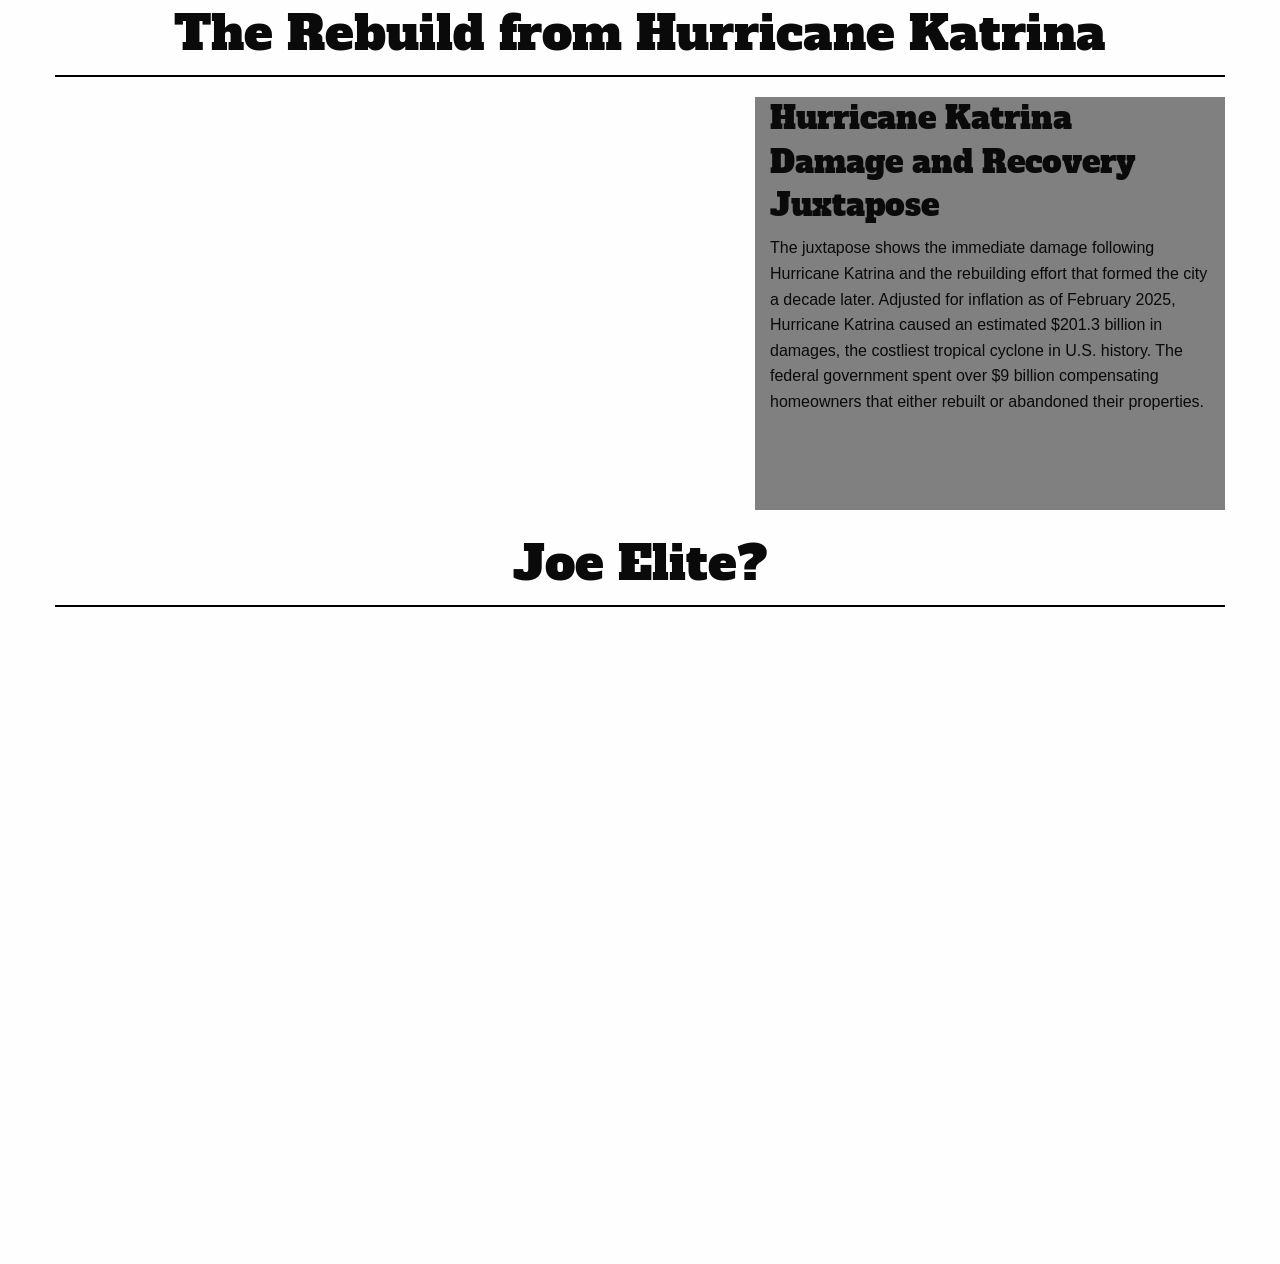
<file: Juxtapose2/index.html>
<!doctype html>
<html class="no-js" lang="en" dir="ltr">
<head>
<meta charset="utf-8">
<meta http-equiv="x-ua-compatible" content="ie=edge">
<meta name="viewport" content="width=device-width, initial-scale=1.0">
<title>Foundation for Sites</title>
<link rel="stylesheet" href="css/foundation.css">
<link rel="stylesheet" href="css/app.css">

<link rel="preconnect" href="https://fonts.googleapis.com">
<link rel="preconnect" href="https://fonts.gstatic.com" crossorigin>
<link href="https://fonts.googleapis.com/css2?family=Alfa+Slab+One&display=swap" rel="stylesheet">

</head>
<body>

<div class="grid-container">
<div class="grid-x grid-padding-x grid-margin-x">

<div class="large-12 medium-12 small-12 cell headerbox" style="text-align: center;">

  

	 <h1 class="headertext"> The Rebuild from Hurricane Katrina </h1>

  </div>
 
 </div>
</div>
</div>

<div class="grid-container">
<div class="grid-x grid-padding-x grid-margin-x">

<div class="large-7 medium-7 small-12 cell juxtaposebox" style="float: left">

  <iframe frameborder="0" class="juxtapose" width="641" height="426" src="https://cdn.knightlab.com/libs/juxtapose/latest/embed/index.html?uid=6ec47e22-3441-11f1-ba1b-0e6f42328d7d"></iframe>

</div>



<div class="large-5 medium-5 small-12 cell boxgrey">

   <h3 class="headertext">Hurricane Katrina Damage and Recovery Juxtapose </h3>

   <p> The juxtapose shows the immediate damage following Hurricane Katrina and the rebuilding effort that formed the city a decade later. Adjusted for inflation as of February 2025, Hurricane Katrina caused an estimated $201.3 billion in damages, the costliest tropical cyclone in U.S. history. The federal government spent over $9 billion compensating homeowners that either rebuilt or abandoned their properties.</p>
 </div>
</div>
</div>

<div class="grid-container">
<div class="grid-x grid-padding-x grid-margin-x">

<div class="large-12 medium-12 small-12 cell headerbox" style="text-align: center;">

	 <h1 class="headertext">Joe Elite? </h1>
 
 </div>
</div>
</div>

<iframe src='https://cdn.knightlab.com/libs/timeline3/latest/embed/index.html?source=v2%3A2PACX-1vTy-N3b6jvJeQBDDBw2kyJf1XULo5LJtkE2QSGgkgwHaplB3x5hdK2gNsuxLaYOEtyQP6Zxa90kalND&font=Default&lang=en&initial_zoom=2&width=100%25&height=650' width='100%' height='650' webkitallowfullscreen mozallowfullscreen allowfullscreen frameborder='0'></iframe>







<script src="js/vendor/jquery.js"></script>
<script src="js/vendor/what-input.js"></script>
<script src="js/vendor/foundation.js"></script>
<script src="js/app.js"></script>
</body>
</html>
</file>
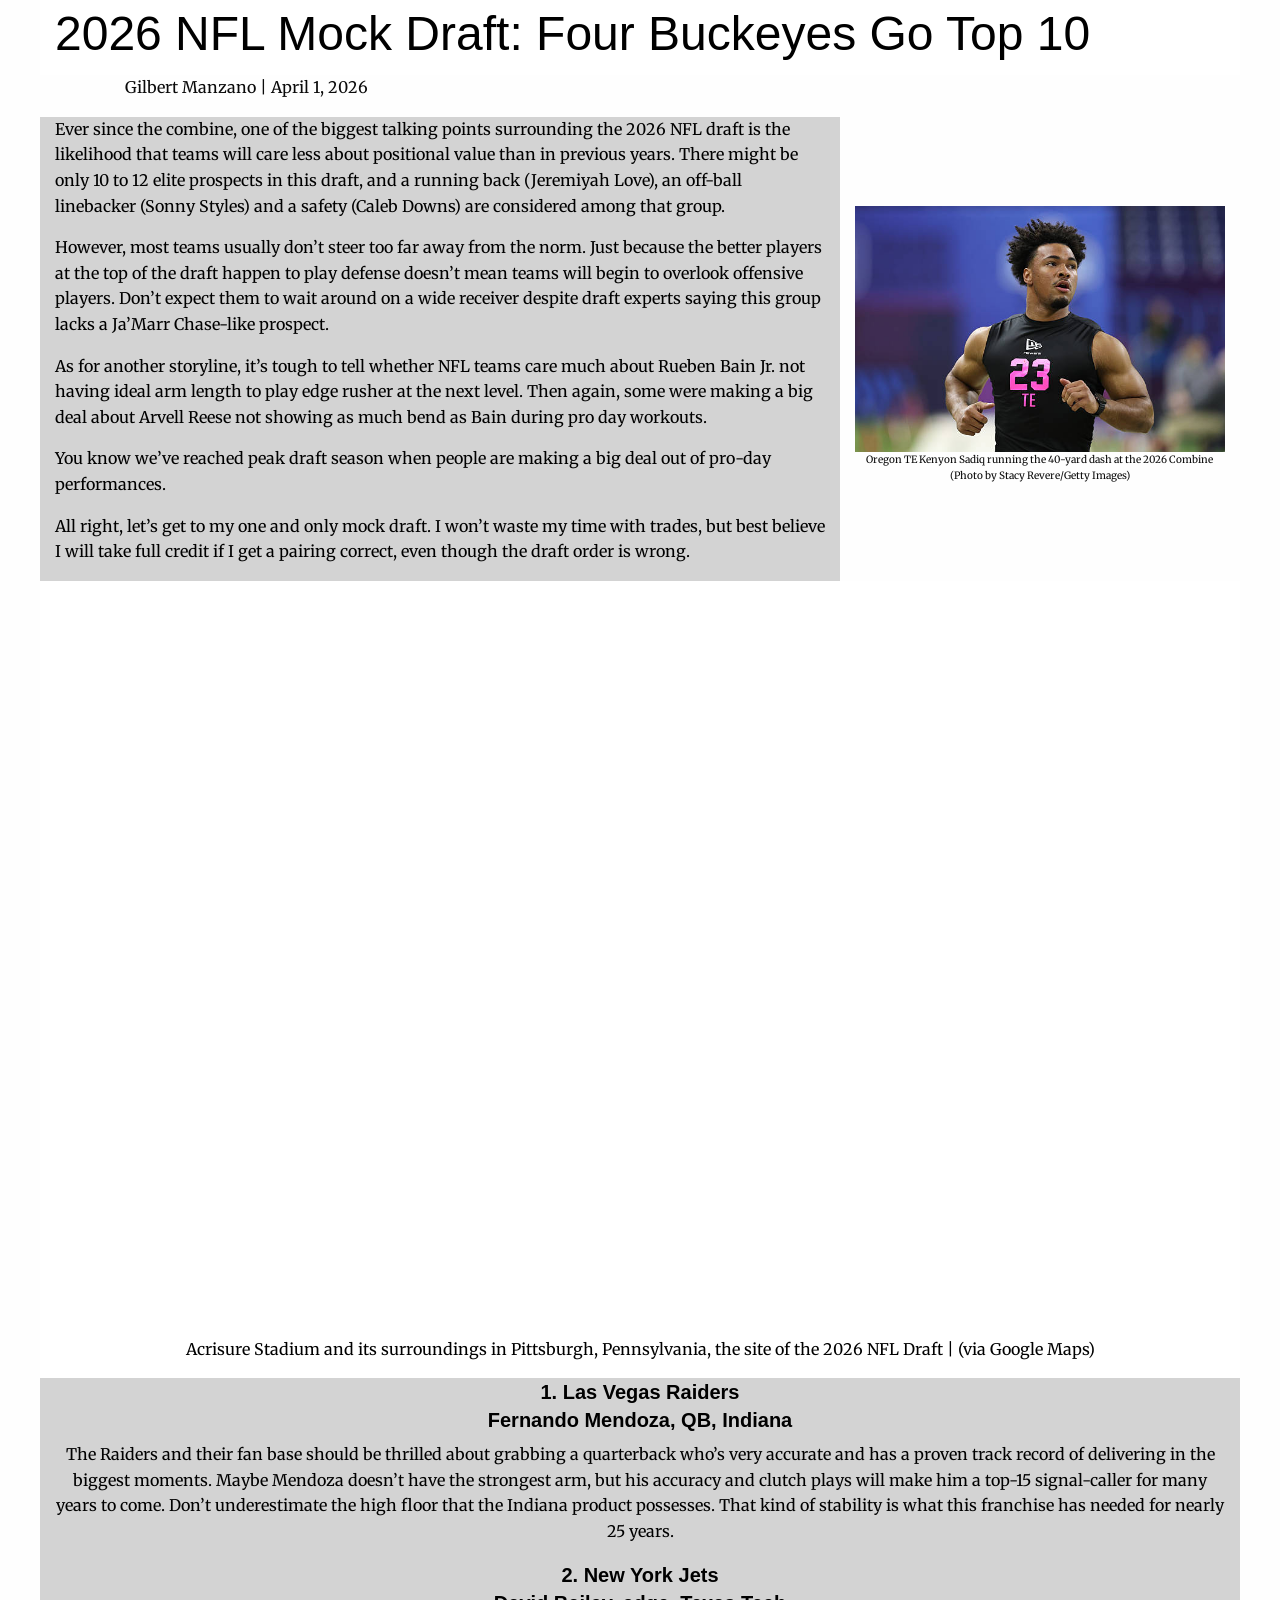
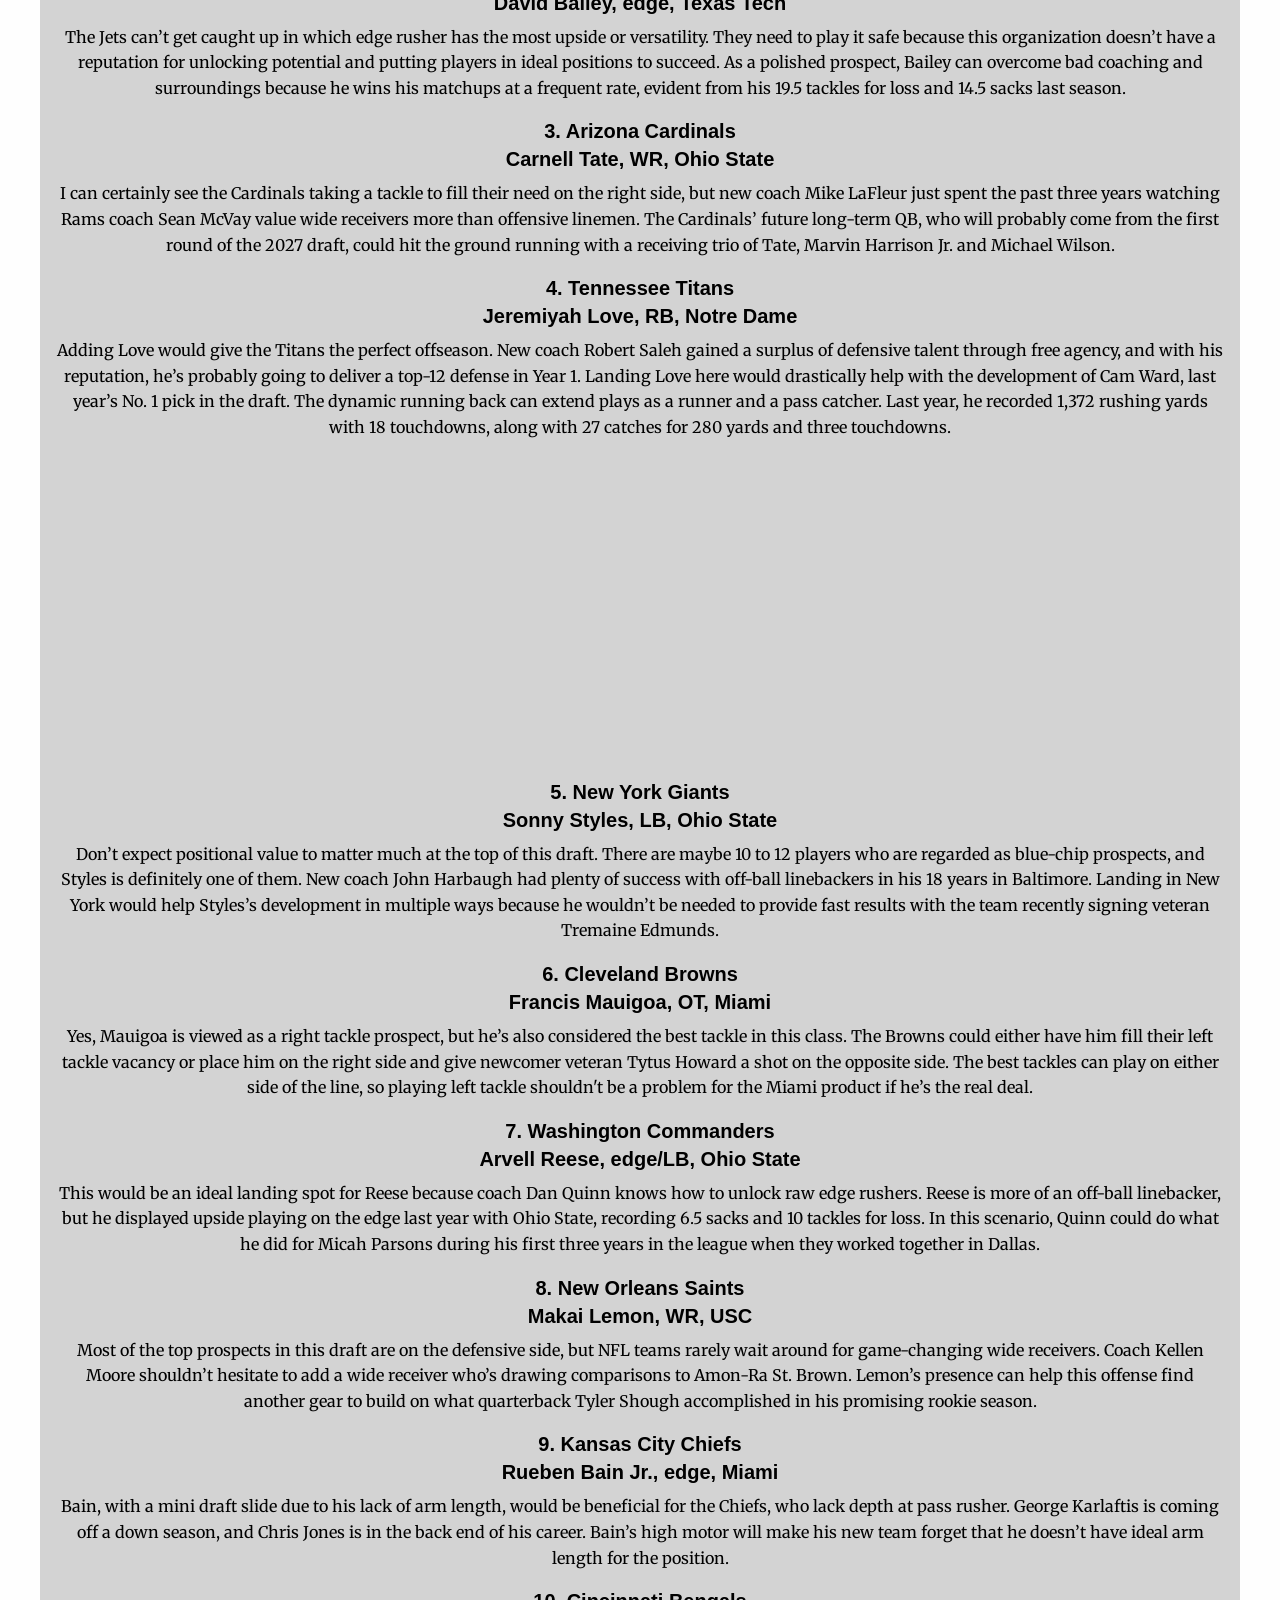
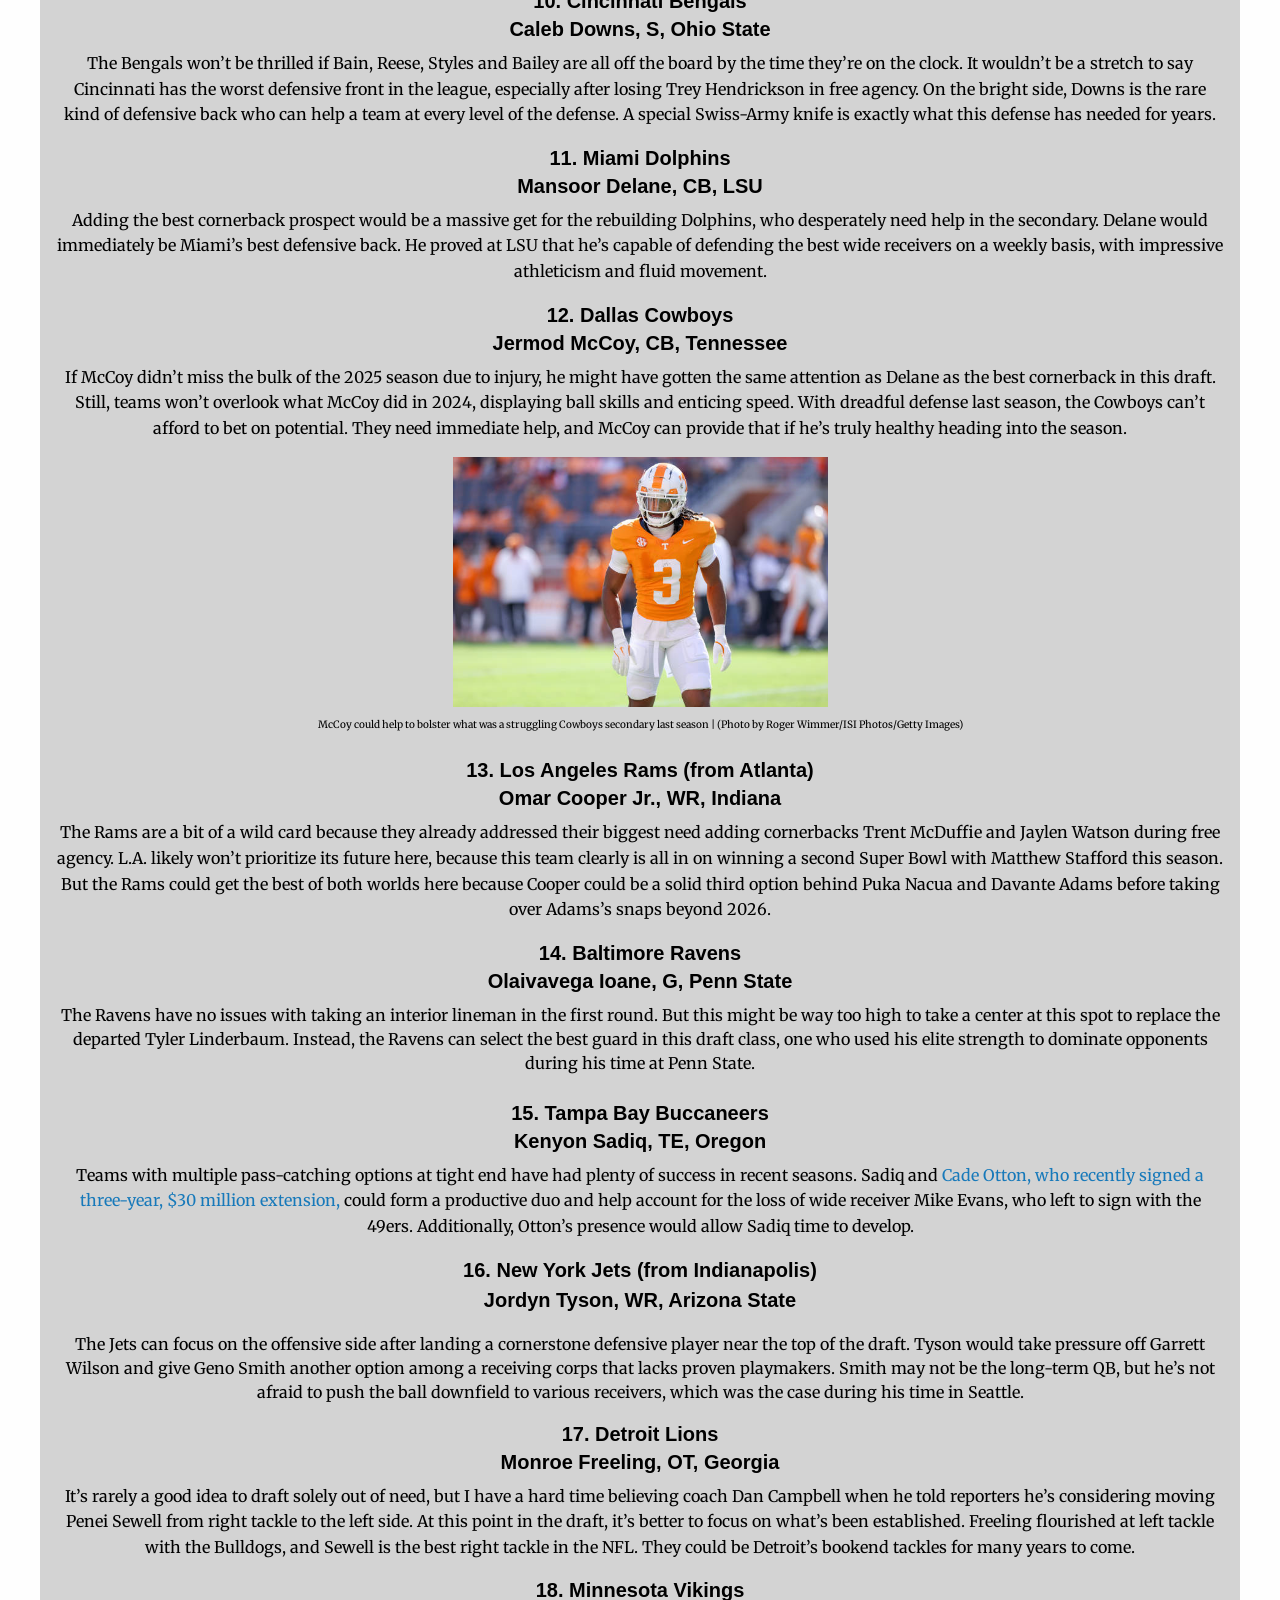
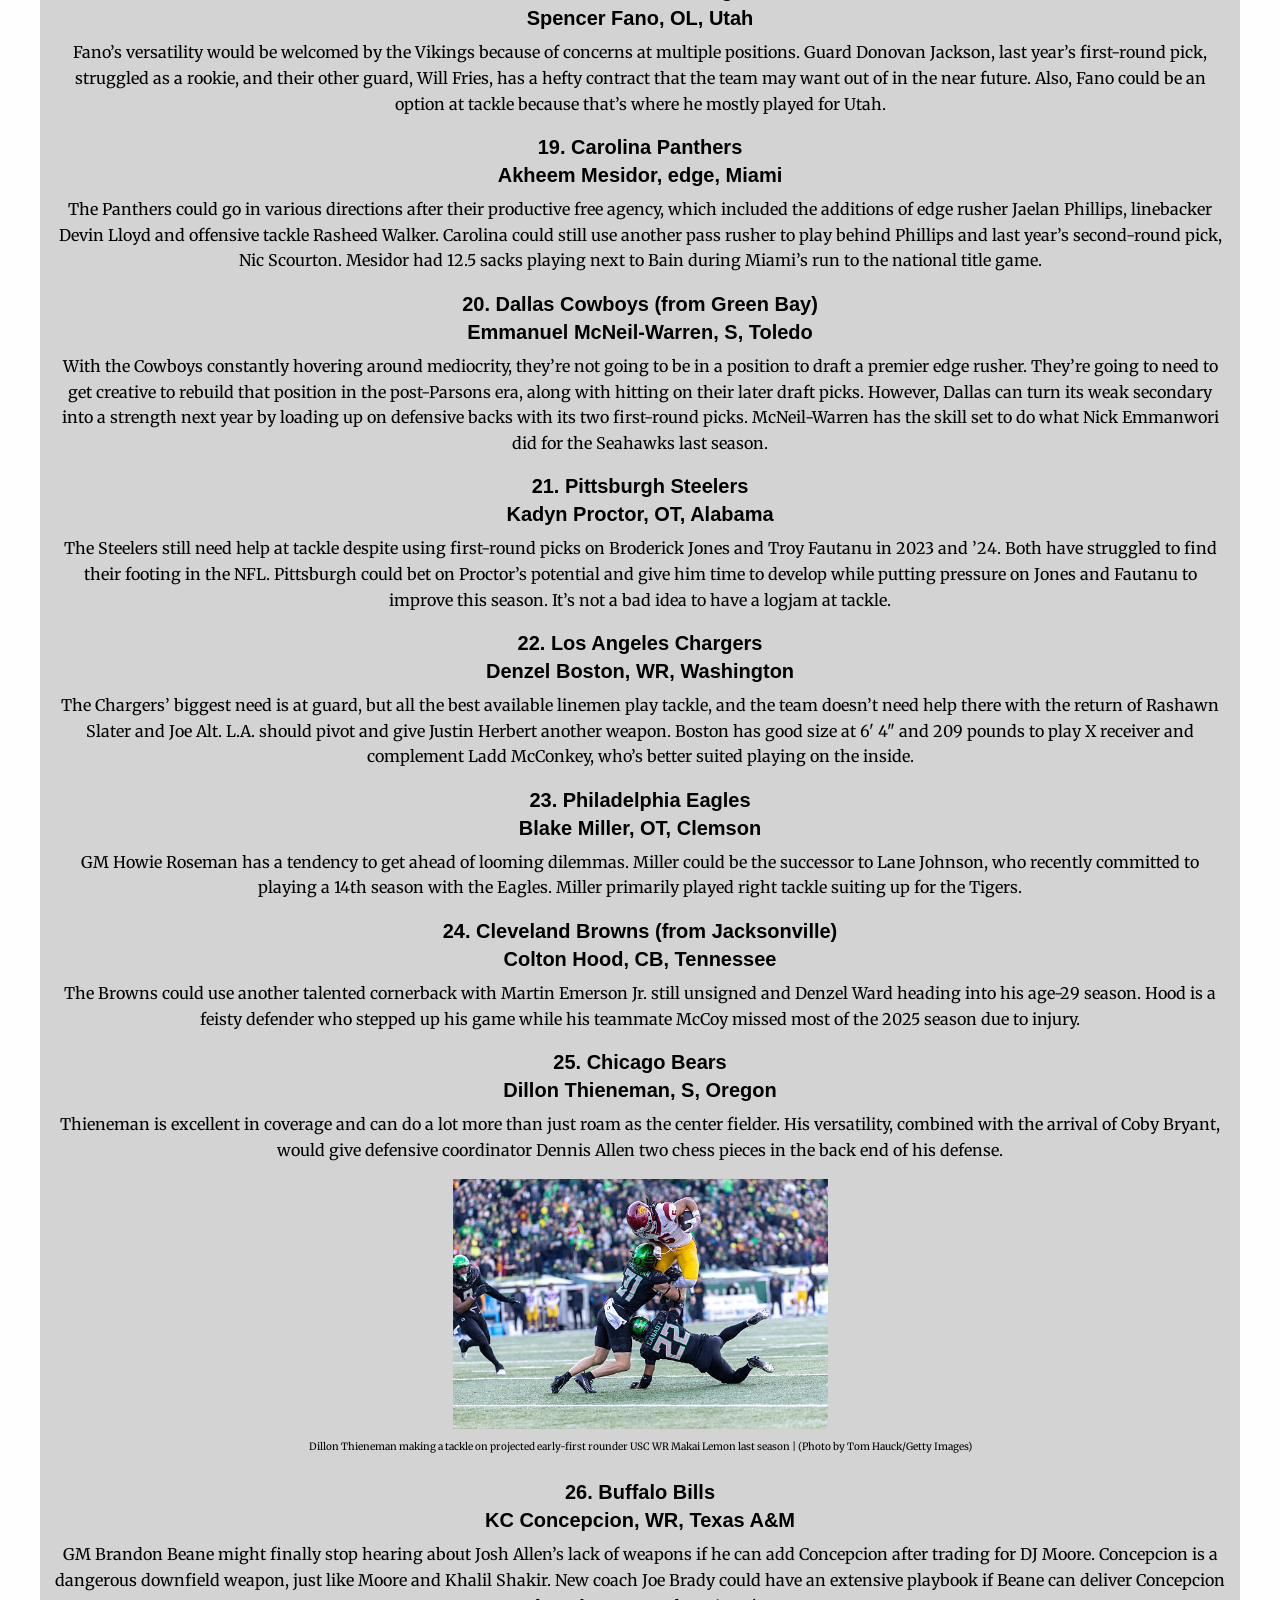
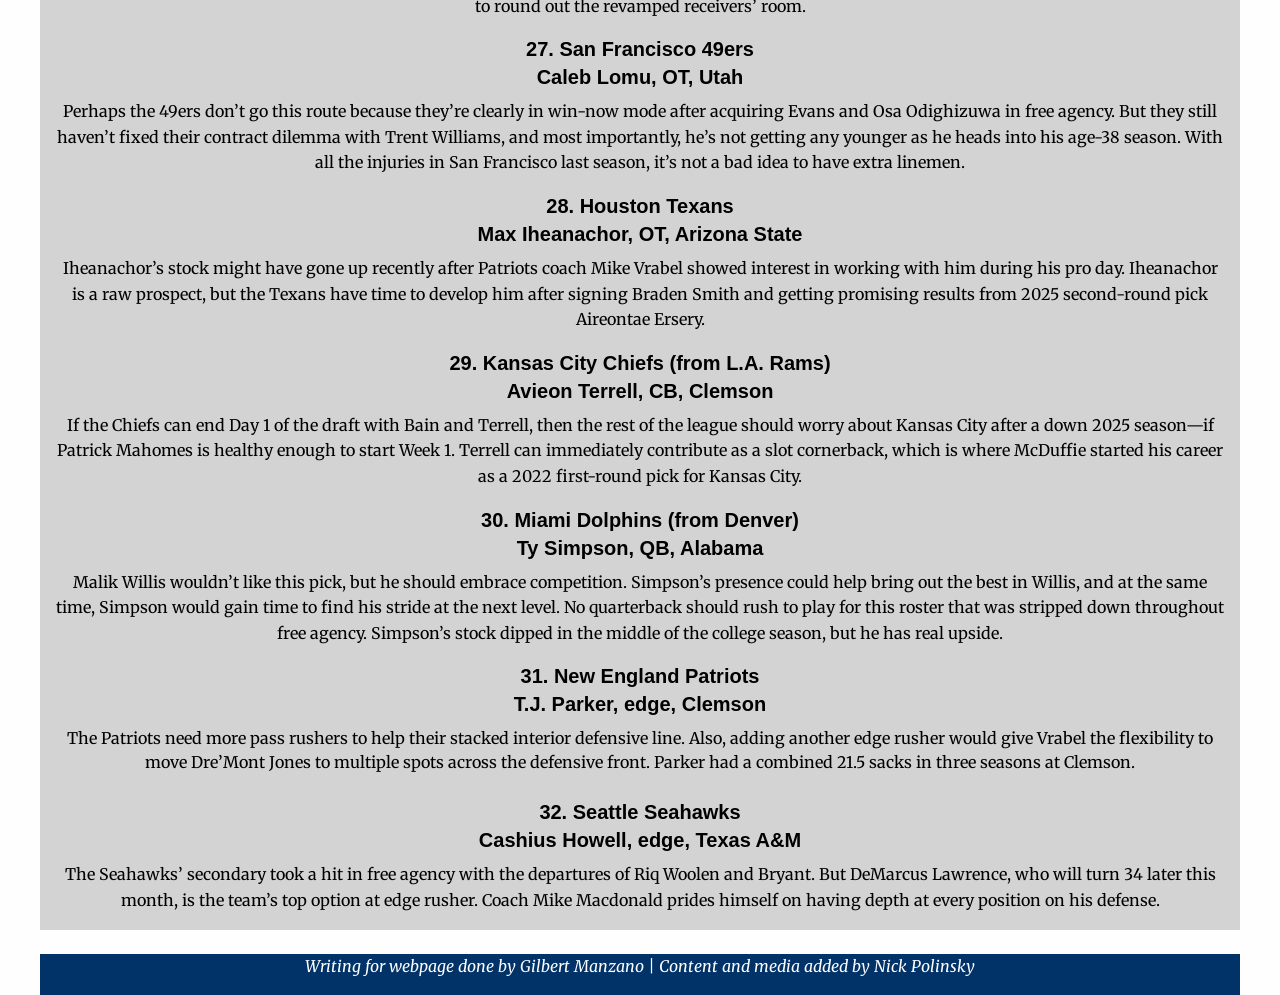
<file: Midterm/index.html>
<!doctype html>
<html class="no-js" lang="en" dir="ltr">
<head>
<meta charset="utf-8">
<meta http-equiv="x-ua-compatible" content="ie=edge">
<meta name="viewport" content="width=device-width, initial-scale=1.0">
<title>Gilbert Manzano's 2026 NFL Mock Draft</title>
<link rel="stylesheet" href="css/foundation.css">
<link rel="stylesheet" href="css/app.css">
<link rel="preconnect" href="https://fonts.googleapis.com">
<link rel="preconnect" href="https://fonts.gstatic.com" crossorigin>
<link href="https://fonts.googleapis.com/css2?family=Merriweather:ital,opsz,wght@0,18..144,300..900;1,18..144,300..900&display=swap" rel="stylesheet">

<link rel="preconnect" href="https://fonts.googleapis.com">
<link rel="preconnect" href="https://fonts.gstatic.com" crossorigin>
<link href="https://fonts.googleapis.com/css2?family=Racing+Sans+One&display=swap" rel="stylesheet">


<!-- HTML Meta Tags -->
<title>Gilberto Manzano’s NFL Mock Draft 2026: Four Buckeyes Go Top 10 </title>
<meta name="description" content="Positional value seemingly less important as more talented skill position players start to fly off the board earlier">

<!-- Facebook Meta Tags -->
<meta property="og:url" content="file:///Users/npolinsky/Desktop/Midterm/index.html">
<meta property="og:type" content="website">
<meta property="og:title" content="Gilberto Manzano’s NFL Mock Draft 2026: Four Buckeyes Go Top 10">
<meta property="og:description" content="Positional value seemingly less important as more talented skill position players start to fly off the board earlier">
<meta property="og:image" content="https://images2.minutemediacdn.com/image/upload/c_crop,x_0,y_0,w_3315,h_1864/c_fill,w_1440,ar_1440:810,f_auto,q_auto,g_auto/images/ImagnImages/mmsport/si/01kn2m7dyy7kmk2n1pd2.jpg">

<!-- Twitter Meta Tags -->
<meta name="twitter:card" content="summary_large_image">
<meta property="twitter:domain" content="si.com">
<meta property="twitter:url" content="file:///Users/npolinsky/Desktop/Midterm/index.html">
<meta name="twitter:title" content="Gilberto Manzano’s NFL Mock Draft 2026: Four Buckeyers Go Top 10">
<meta name="twitter:description" content="Positional value seemingly less important as more talented skill position players start to fly off the board earlier">
<meta name="twitter:image" content="https://images2.minutemediacdn.com/image/upload/c_crop,x_0,y_0,w_3315,h_1864/c_fill,w_1440,ar_1440:810,f_auto,q_auto,g_auto/images/ImagnImages/mmsport/si/01kn2m7dyy7kmk2n1pd2.jpg">

<!-- Meta Tags Generated via https://www.opengraph.xyz -->
</head>
<body>



<div class="grid-container">
<div class="grid-x grid-padding-x">
<div class="large-12 medium-12 small-12 cell headerbox">
<h1 class=headerbox> 2026 NFL Mock Draft: Four Buckeyes Go Top 10 </h1>

</div>
</div>
</div>

<p style= "padding-left: 125px"> Gilbert Manzano | April 1, 2026 </p>

<div class="grid-container">
<div class="grid-x grid-padding-x">

<div class="large-8 medium-8 small-12 cell textbox">
<p> Ever since the combine, one of the biggest talking points surrounding the 2026 NFL draft is the likelihood that teams will care less about positional value than in previous years. There might be only 10 to 12 elite prospects in this draft, and a running back (Jeremiyah Love), an off-ball linebacker (Sonny Styles) and a safety (Caleb Downs) are considered among that group. </p>

<p> However, most teams usually don’t steer too far away from the norm. Just because the better players at the top of the draft happen to play defense doesn’t mean teams will begin to overlook offensive players. Don’t expect them to wait around on a wide receiver despite draft experts saying this group lacks a Ja’Marr Chase-like prospect. </p>

<p> As for another storyline, it’s tough to tell whether NFL teams care much about Rueben Bain Jr. not having ideal arm length to play edge rusher at the next level. Then again, some were making a big deal about Arvell Reese not showing as much bend as Bain during pro day workouts. </p>

<p> You know we’ve reached peak draft season when people are making a big deal out of pro-day performances. </p>

<p> All right, let’s get to my one and only mock draft. I won’t waste my time with trades, but best believe I will take full credit if I get a pairing correct, even though the draft order is wrong. </p>



</div>

<div class="large-4 medium-4 small-12 cell boxred">
	<br>
<img src="Images/Sadiq2.jpeg" alt="Kenyon Sadiq Combine" title="Kenyon Sadiq Combine" style="padding-top:65px">
<br>
<p class="sadiqcaption"> Oregon TE Kenyon Sadiq running the 40-yard dash at the 2026 Combine (Photo by Stacy Revere/Getty Images) </p>



</div>


</div>

</div>


<div class="grid-container">
<div class="grid-x grid-padding-x">

<div class="large-12 medium-12 small-12 cell picturebox">



<iframe src="https://www.google.com/maps/embed?pb=!1m18!1m12!1m3!1d3110.7063986122125!2d-80.01562390741827!3d40.446365194914044!2m3!1f0!2f0!3f0!3m2!1i1024!2i768!4f13.1!3m3!1m2!1s0x8834f40214bce405%3A0x8590d1891f55b9c8!2sAcrisure%20Stadium!5e1!3m2!1sen!2sus!4v1775146078458!5m2!1sen!2sus" width="1000" height="750" style="border:0; padding-top: 50px; padding-bottom:10px" allowfullscreen="" loading="lazy" referrerpolicy="no-referrer-when-downgrade"></iframe>
<p> Acrisure Stadium and its surroundings in Pittsburgh, Pennsylvania, the site of the 2026 NFL Draft | (via Google Maps) </p>

</div>
</div>
</div>

<div class="grid-container">
<div class="grid-x grid-padding-x">

<div class="large-12 medium-12 small-12 cell boxgray">

<h5><strong>1. Las Vegas Raiders<br>
Fernando Mendoza, QB, Indiana</strong></h5>
<p>The Raiders and their fan base should be thrilled about grabbing a quarterback who’s very accurate and has a proven track record of delivering in the biggest moments. Maybe Mendoza doesn’t have the strongest arm, but his accuracy and clutch plays will make him a top-15 signal-caller for many years to come. Don’t underestimate the high floor that the Indiana product possesses. That kind of stability is what this franchise has needed for nearly 25 years. </p>


<h5><strong>2. New York Jets <br>
David Bailey, edge, Texas Tech</strong></h5>
<p>The Jets can’t get caught up in which edge rusher has the most upside or versatility. They need to play it safe because this organization doesn’t have a reputation for unlocking potential and putting players in ideal positions to succeed. As a polished prospect, Bailey can overcome bad coaching and surroundings because he wins his matchups at a frequent rate, evident from his 19.5 tackles for loss and 14.5 sacks last season.  </p>

<h5><strong>3. Arizona Cardinals
	<br>
Carnell Tate, WR, Ohio State</strong></h5>
<p>I can certainly see the Cardinals taking a tackle to fill their need on the right side, but new coach Mike LaFleur just spent the past three years watching Rams coach Sean McVay value wide receivers more than offensive linemen. The Cardinals’ future long-term QB, who will probably come from the first round of the 2027 draft, could hit the ground running with a receiving trio of Tate, Marvin Harrison Jr. and Michael Wilson. </p> 

<h5><strong>4. Tennessee Titans <br>
Jeremiyah Love, RB, Notre Dame</strong></h5>
<p>Adding Love would give the Titans the perfect offseason. New coach Robert Saleh gained a surplus of defensive talent through free agency, and with his reputation, he’s probably going to deliver a top-12 defense in Year 1. Landing Love here would drastically help with the development of Cam Ward, last year’s No. 1 pick in the draft. The dynamic running back can extend plays as a runner and a pass catcher. Last year, he recorded 1,372 rushing yards with 18 touchdowns, along with 27 catches for 280 yards and three touchdowns. </p>

<iframe width="560" height="315" src="https://www.youtube.com/embed/EVLrDQIHquQ?si=j0uXeaPpNLbuQtHJ" title="YouTube video player" frameborder="0" allow="accelerometer; autoplay; clipboard-write; encrypted-media; gyroscope; picture-in-picture; web-share" referrerpolicy="strict-origin-when-cross-origin" allowfullscreen target="_blank"></iframe>

<h5><strong>5. New York Giants <br>
Sonny Styles, LB, Ohio State</strong></h5>
<p>Don’t expect positional value to matter much at the top of this draft. There are maybe 10 to 12 players who are regarded as blue-chip prospects, and Styles is definitely one of them. New coach John Harbaugh had plenty of success with off-ball linebackers in his 18 years in Baltimore. Landing in New York would help Styles’s development in multiple ways because he wouldn’t be needed to provide fast results with the team recently signing veteran Tremaine Edmunds.  </p>


<h5><strong>6. Cleveland Browns <br>
Francis Mauigoa, OT, Miami</strong></h5>
<p>Yes, Mauigoa is viewed as a right tackle prospect, but he’s also considered the best tackle in this class. The Browns could either have him fill their left tackle vacancy or place him on the right side and give newcomer veteran Tytus Howard a shot on the opposite side. The best tackles can play on either side of the line, so playing left tackle shouldn't be a problem for the Miami product if he’s the real deal. </p>

<h5><strong>7. Washington Commanders <br>
Arvell Reese, edge/LB, Ohio State</strong></h5>
<p>This would be an ideal landing spot for Reese because coach Dan Quinn knows how to unlock raw edge rushers. Reese is more of an off-ball linebacker, but he displayed upside playing on the edge last year with Ohio State, recording 6.5 sacks and 10 tackles for loss. In this scenario, Quinn could do what he did for Micah Parsons during his first three years in the league when they worked together in Dallas.</p>

<h5><strong>8. New Orleans Saints<br>
Makai Lemon, WR, USC</strong></h5>
<p>Most of the top prospects in this draft are on the defensive side, but NFL teams rarely wait around for game-changing wide receivers. Coach Kellen Moore shouldn’t hesitate to add a wide receiver who’s drawing comparisons to Amon-Ra St. Brown. Lemon’s presence can help this offense find another gear to build on what quarterback Tyler Shough accomplished in his promising rookie season. </p>

<h5><strong>9. Kansas City Chiefs <br>
Rueben Bain Jr., edge, Miami</strong></h5>
<p>Bain, with a mini draft slide due to his lack of arm length, would be beneficial for the Chiefs, who lack depth at pass rusher. George Karlaftis is coming off a down season, and Chris Jones is in the back end of his career. Bain’s high motor will make his new team forget that he doesn’t have ideal arm length for the position. </p>

<h5><strong> 10. Cincinnati Bengals<br>
Caleb Downs, S, Ohio State</strong></h5>
<p>The Bengals won’t be thrilled if Bain, Reese, Styles and Bailey are all off the board by the time they’re on the clock. It wouldn’t be a stretch to say Cincinnati has the worst defensive front in the league, especially after losing Trey Hendrickson in free agency. On the bright side, Downs is the rare kind of defensive back who can help a team at every level of the defense. A special Swiss-Army knife is exactly what this defense has needed for years.</p>

<h5><strong> 11. Miami Dolphins<br>
Mansoor Delane, CB, LSU</strong></h5>
<p>Adding the best cornerback prospect would be a massive get for the rebuilding Dolphins, who desperately need help in the secondary. Delane would immediately be Miami’s best defensive back. He proved at LSU that he’s capable of defending the best wide receivers on a weekly basis, with impressive athleticism and fluid movement.  <p>

<h5><strong>12. Dallas Cowboys <br>
Jermod McCoy, CB, Tennessee </strong></h5>
<p>If McCoy didn’t miss the bulk of the 2025 season due to injury, he might have gotten the same attention as Delane as the best cornerback in this draft. Still, teams won’t overlook what McCoy did in 2024, displaying ball skills and enticing speed. With dreadful defense last season, the Cowboys can’t afford to bet on potential. They need immediate help, and McCoy can provide that if he’s truly healthy heading into the season. </p>

<img width="375" height="250" src="Images/McCoy.jpeg" alt="Jermod McCoy" title="Jermod McCoy">
<br>

<div class="jermodcaption"> McCoy could help to bolster what was a struggling Cowboys secondary last season | (Photo by Roger Wimmer/ISI Photos/Getty Images)</div>

<br>

<h5><strong>13. Los Angeles Rams (from Atlanta)<br>Omar Cooper Jr., WR, Indiana </strong></h5>
<p>The Rams are a bit of a wild card because they already addressed their biggest need adding cornerbacks Trent McDuffie and Jaylen Watson during free agency. L.A. likely won’t prioritize its future here, because this team clearly is all in on winning a second Super Bowl with Matthew Stafford this season. But the Rams could get the best of both worlds here because Cooper could be a solid third option behind Puka Nacua and Davante Adams before taking over Adams’s snaps beyond 2026. </p>

<h5> <strong>14. Baltimore Ravens 
	<br>
Olaivavega Ioane, G, Penn State </strong></h5>
The Ravens have no issues with taking an interior lineman in the first round. But this might be way too high to take a center at this spot to replace the departed Tyler Linderbaum. Instead, the Ravens can select the best guard in this draft class, one who used his elite strength to dominate opponents during his time at Penn State. 
<br><br>

<h5><strong>15. Tampa Bay Buccaneers
	<br>
Kenyon Sadiq, TE, Oregon</strong></h5>
<p>Teams with multiple pass-catching options at tight end have had plenty of success in recent seasons. Sadiq and <a href="https://www.buccaneers.com/news/te-cade-otton-re-signs-3-year-contract-extension-bucs" target="_blank"> Cade Otton, who recently signed a three-year, $30 million extension,</a> could form a productive duo and help account for the loss of wide receiver Mike Evans, who left to sign with the 49ers. Additionally, Otton’s presence would allow Sadiq time to develop.</p>



<h5><strong>16. New York Jets (from Indianapolis)
	<br>
<p>Jordyn Tyson, WR, Arizona State</strong></h5>
The Jets can focus on the offensive side after landing a cornerstone defensive player near the top of the draft. Tyson would take pressure off Garrett Wilson and give Geno Smith another option among a receiving corps that lacks proven playmakers. Smith may not be the long-term QB, but he’s not afraid to push the ball downfield to various receivers, which was the case during his time in Seattle.</p>


<h5><strong>17. Detroit Lions
	<br>
Monroe Freeling, OT, Georgia </strong></h5>
<p>It’s rarely a good idea to draft solely out of need, but I have a hard time believing coach Dan Campbell when he told reporters he’s considering moving Penei Sewell from right tackle to the left side. At this point in the draft, it’s better to focus on what’s been established. Freeling flourished at left tackle with the Bulldogs, and Sewell is the best right tackle in the NFL. They could be Detroit’s bookend tackles for many years to come.</p>


<h5><strong>18. Minnesota Vikings
	<br>
Spencer Fano, OL, Utah</strong></h5>
<p>Fano’s versatility would be welcomed by the Vikings because of concerns at multiple positions. Guard Donovan Jackson, last year’s first-round pick, struggled as a rookie, and their other guard, Will Fries, has a hefty contract that the team may want out of in the near future. Also, Fano could be an option at tackle because that’s where he mostly played for Utah. </p>


<h5><strong>19. Carolina Panthers <br>
Akheem Mesidor, edge, Miami</strong></h5>
<p>The Panthers could go in various directions after their productive free agency, which included the additions of edge rusher Jaelan Phillips, linebacker Devin Lloyd and offensive tackle Rasheed Walker. Carolina could still use another pass rusher to play behind Phillips and last year’s second-round pick, Nic Scourton. Mesidor had 12.5 sacks playing next to Bain during Miami’s run to the national title game.</p>


<h5><strong>20. Dallas Cowboys (from Green Bay)<br>
Emmanuel McNeil-Warren, S, Toledo</strong></h5>
<p>With the Cowboys constantly hovering around mediocrity, they’re not going to be in a position to draft a premier edge rusher. They’re going to need to get creative to rebuild that position in the post-Parsons era, along with hitting on their later draft picks. However, Dallas can turn its weak secondary into a strength next year by loading up on defensive backs with its two first-round picks. McNeil-Warren has the skill set to do what Nick Emmanwori did for the Seahawks last season. </p>


<h5><strong>21. Pittsburgh Steelers <br>
Kadyn Proctor, OT, Alabama</strong></h5>
<p>The Steelers still need help at tackle despite using first-round picks on Broderick Jones and Troy Fautanu in 2023 and ’24. Both have struggled to find their footing in the NFL. Pittsburgh could bet on Proctor’s potential and give him time to develop while putting pressure on Jones and Fautanu to improve this season. It’s not a bad idea to have a logjam at tackle.</p>


<h5><strong>22. Los Angeles Chargers<br>
Denzel Boston, WR, Washington</strong></h5>
<p>The Chargers’ biggest need is at guard, but all the best available linemen play tackle, and the team doesn’t need help there with the return of Rashawn Slater and Joe Alt. L.A. should pivot and give Justin Herbert another weapon. Boston has good size at 6' 4" and 209 pounds to play X receiver and complement Ladd McConkey, who’s better suited playing on the inside. </p>


<h5><strong>23. Philadelphia Eagles<br>
Blake Miller, OT, Clemson</strong></h5>
<p>GM Howie Roseman has a tendency to get ahead of looming dilemmas. Miller could be the successor to Lane Johnson, who recently committed to playing a 14th season with the Eagles. Miller primarily played right tackle suiting up for the Tigers. </p>


<h5><strong>24. Cleveland Browns (from Jacksonville)<br>
Colton Hood, CB, Tennessee </strong></h5>
<p>The Browns could use another talented cornerback with Martin Emerson Jr. still unsigned and Denzel Ward heading into his age-29 season. Hood is a feisty defender who stepped up his game while his teammate McCoy missed most of the 2025 season due to injury.</p>


<h5><strong>25. Chicago Bears <br>
Dillon Thieneman, S, Oregon</strong></h5>
<p>Thieneman is excellent in coverage and can do a lot more than just roam as the center fielder. His versatility, combined with the arrival of Coby Bryant, would give defensive coordinator Dennis Allen two chess pieces in the back end of his defense.</p>

<img width="375" height="250" src="Images/dillon.jpeg" alt="Dillon Thieneman" title="Dillon Thieneman">
<br>

<div class="jermodcaption"> Dillon Thieneman making a tackle on projected early-first rounder USC WR Makai Lemon last season | (Photo by Tom Hauck/Getty Images)</div>
<br>

<h5><strong>26. Buffalo Bills <br>
KC Concepcion, WR, Texas A&M</strong></h5>
<p>GM Brandon Beane might finally stop hearing about Josh Allen’s lack of weapons if he can add Concepcion after trading for DJ Moore. Concepcion is a dangerous downfield weapon, just like Moore and Khalil Shakir. New coach Joe Brady could have an extensive playbook if Beane can deliver Concepcion to round out the revamped receivers’ room.  </p>


<h5><strong>27. San Francisco 49ers<br>
Caleb Lomu, OT, Utah</strong></h5>
<p>Perhaps the 49ers don’t go this route because they’re clearly in win-now mode after acquiring Evans and Osa Odighizuwa in free agency. But they still haven’t fixed their contract dilemma with Trent Williams, and most importantly, he’s not getting any younger as he heads into his age-38 season. With all the injuries in San Francisco last season, it’s not a bad idea to have extra linemen. </p>


<h5><strong>28. Houston Texans<br>
Max Iheanachor, OT, Arizona State </strong></h5>
<p>Iheanachor’s stock might have gone up recently after Patriots coach Mike Vrabel showed interest in working with him during his pro day. Iheanachor is a raw prospect, but the Texans have time to develop him after signing Braden Smith and getting promising results from 2025 second-round pick Aireontae Ersery. </p>


<h5><strong>29. Kansas City Chiefs (from L.A. Rams)<br>
Avieon Terrell, CB, Clemson </strong></h5>
<p>If the Chiefs can end Day 1 of the draft with Bain and Terrell, then the rest of the league should worry about Kansas City after a down 2025 season—if Patrick Mahomes is healthy enough to start Week 1. Terrell can immediately contribute as a slot cornerback, which is where McDuffie started his career as a 2022 first-round pick for Kansas City. </p>


<h5><strong>30. Miami Dolphins (from Denver)<br>
Ty Simpson, QB, Alabama</strong></h5>
<p>Malik Willis wouldn’t like this pick, but he should embrace competition. Simpson’s presence could help bring out the best in Willis, and at the same time, Simpson would gain time to find his stride at the next level. No quarterback should rush to play for this roster that was stripped down throughout free agency. Simpson’s stock dipped in the middle of the college season, but he has real upside. </p>


<h5><strong>31. New England Patriots <br>
T.J. Parker, edge, Clemson</strong></h5>
The Patriots need more pass rushers to help their stacked interior defensive line. Also, adding another edge rusher would give Vrabel the flexibility to move Dre’Mont Jones to multiple spots across the defensive front. Parker had a combined 21.5 sacks in three seasons at Clemson.
<br><br>


<h5><strong>32. Seattle Seahawks<br>
Cashius Howell, edge, Texas A&M</strong></h5>
<p>The Seahawks’ secondary took a hit in free agency with the departures of Riq Woolen and Bryant. But DeMarcus Lawrence, who will turn 34 later this month, is the team’s top option at edge rusher. Coach Mike Macdonald prides himself on having depth at every position on his defense.</p>

</div>

</div>
</div>

<br>



<div class="grid-container">
<div class="grid-x grid-padding-x">
<div class="large-12 medium-12 small-12 cell footerbox">
<p> <em>Writing for webpage done by Gilbert Manzano | Content and media added by Nick Polinsky </em></p>

</div>
</div>
</div>












<script src="js/vendor/jquery.js"></script>
<script src="js/vendor/what-input.js"></script>
<script src="js/vendor/foundation.js"></script>
<script src="js/app.js"></script>
</body>
</html>
</file>
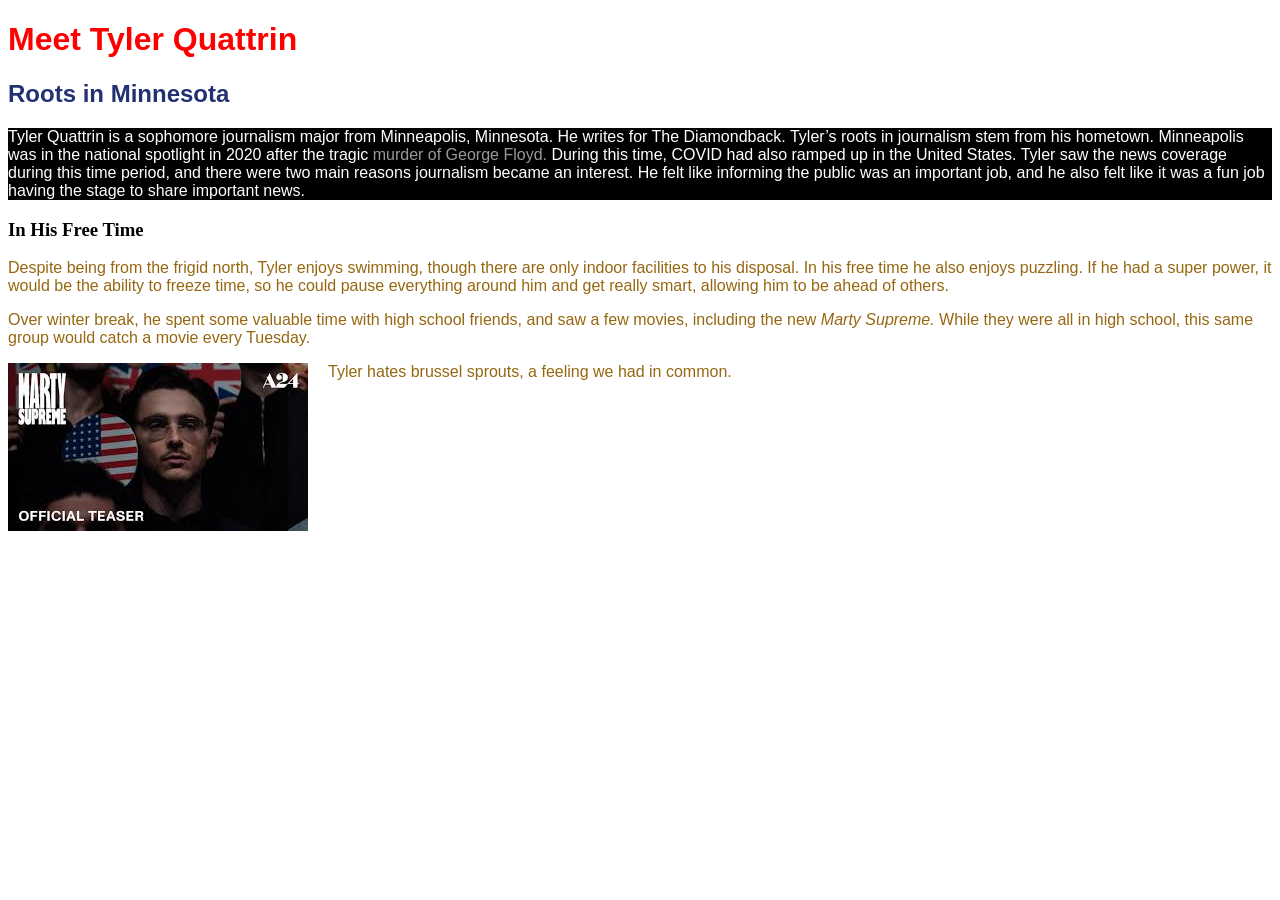
<file: Starter/index.html>
<!doctype html>

<html lang="en">

<head>
  <meta charset="utf-8">
  <title>Meet Tyler Quattrin</title>  
  <meta name="description" content="This is the description that search engines will display. Aim for 145-155 characters.">
  <meta name="author" content="Insert the content author or owner name here">

  <!-- Link to your JS file -->
  <script src="scripts/script.js"></script>

  <!-- Link to your CSS file -->
  <link rel="stylesheet" href="css/style.css">

</head>


<body>

<h1>Meet Tyler Quattrin</h1>

<h2>Roots in Minnesota</h2>

<p class="leadGraph">Tyler Quattrin is a sophomore journalism major from Minneapolis, Minnesota. He writes for The Diamondback. Tyler’s roots in journalism stem from his hometown. Minneapolis was in the national spotlight in 2020 after the tragic <a href="https://en.wikipedia.org/wiki/Murder_of_George_Floyd" target="_blank">murder of George Floyd.</a> During this time, COVID had also ramped up in the United States. Tyler saw the news coverage during this time period, and there were two main reasons journalism became an interest. He felt like informing the public was an important job, and he also felt like it was a fun job having the stage to share important news.</p>

<h3>In His Free Time</h3>

<p>Despite being from the frigid north, Tyler enjoys swimming, though there are only indoor facilities to his disposal. In his free time he also enjoys puzzling. If he had a super power, it would be the ability to freeze time, so he could pause everything around him and get really smart, allowing him to be ahead of others.</p>

<p>Over winter break, he spent some valuable time with high school friends, and saw a few movies, including the new <em>Marty Supreme.</em> While they were all in high school, this same group would catch a movie every Tuesday.</p>

<img src="images/MartySupreme.jpeg" width="300" align="left" class="leadphoto">


<p>Tyler hates brussel sprouts, a feeling we had in common.</p>


</body>

</html>
</file>
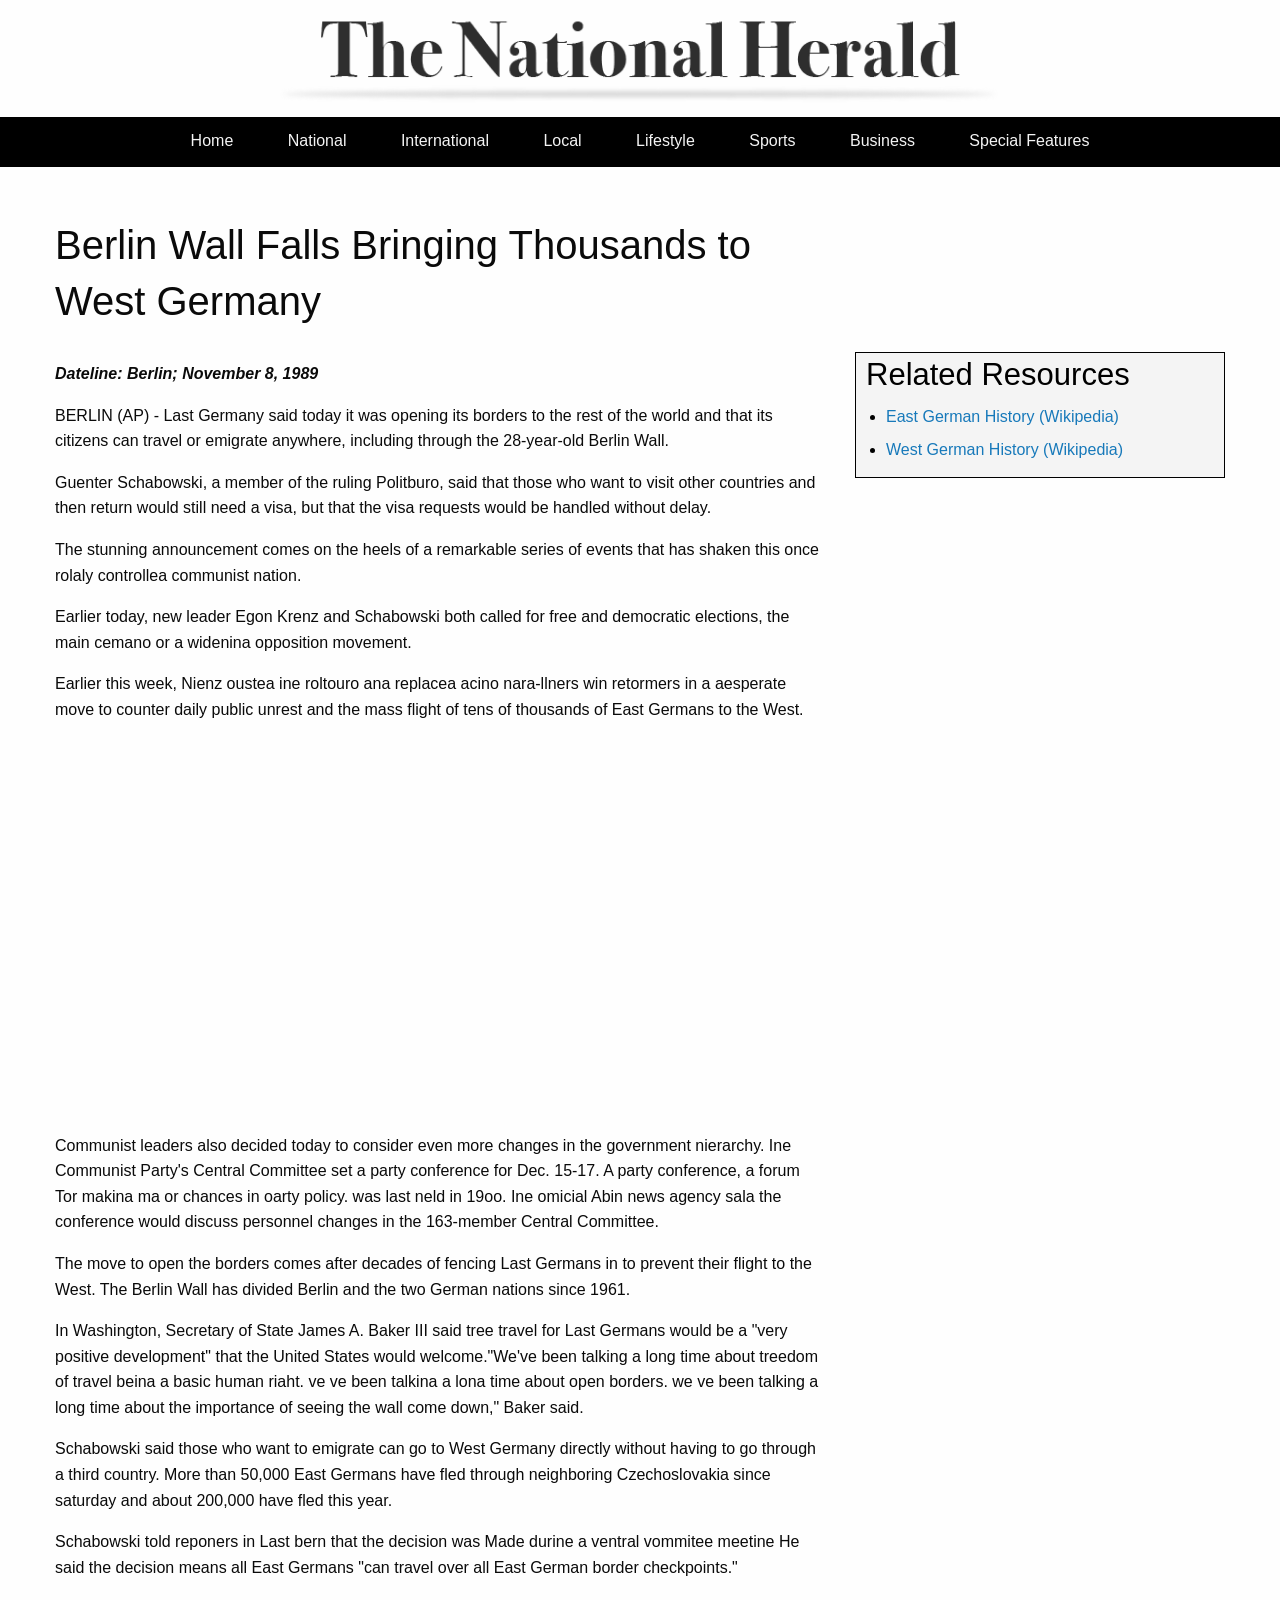
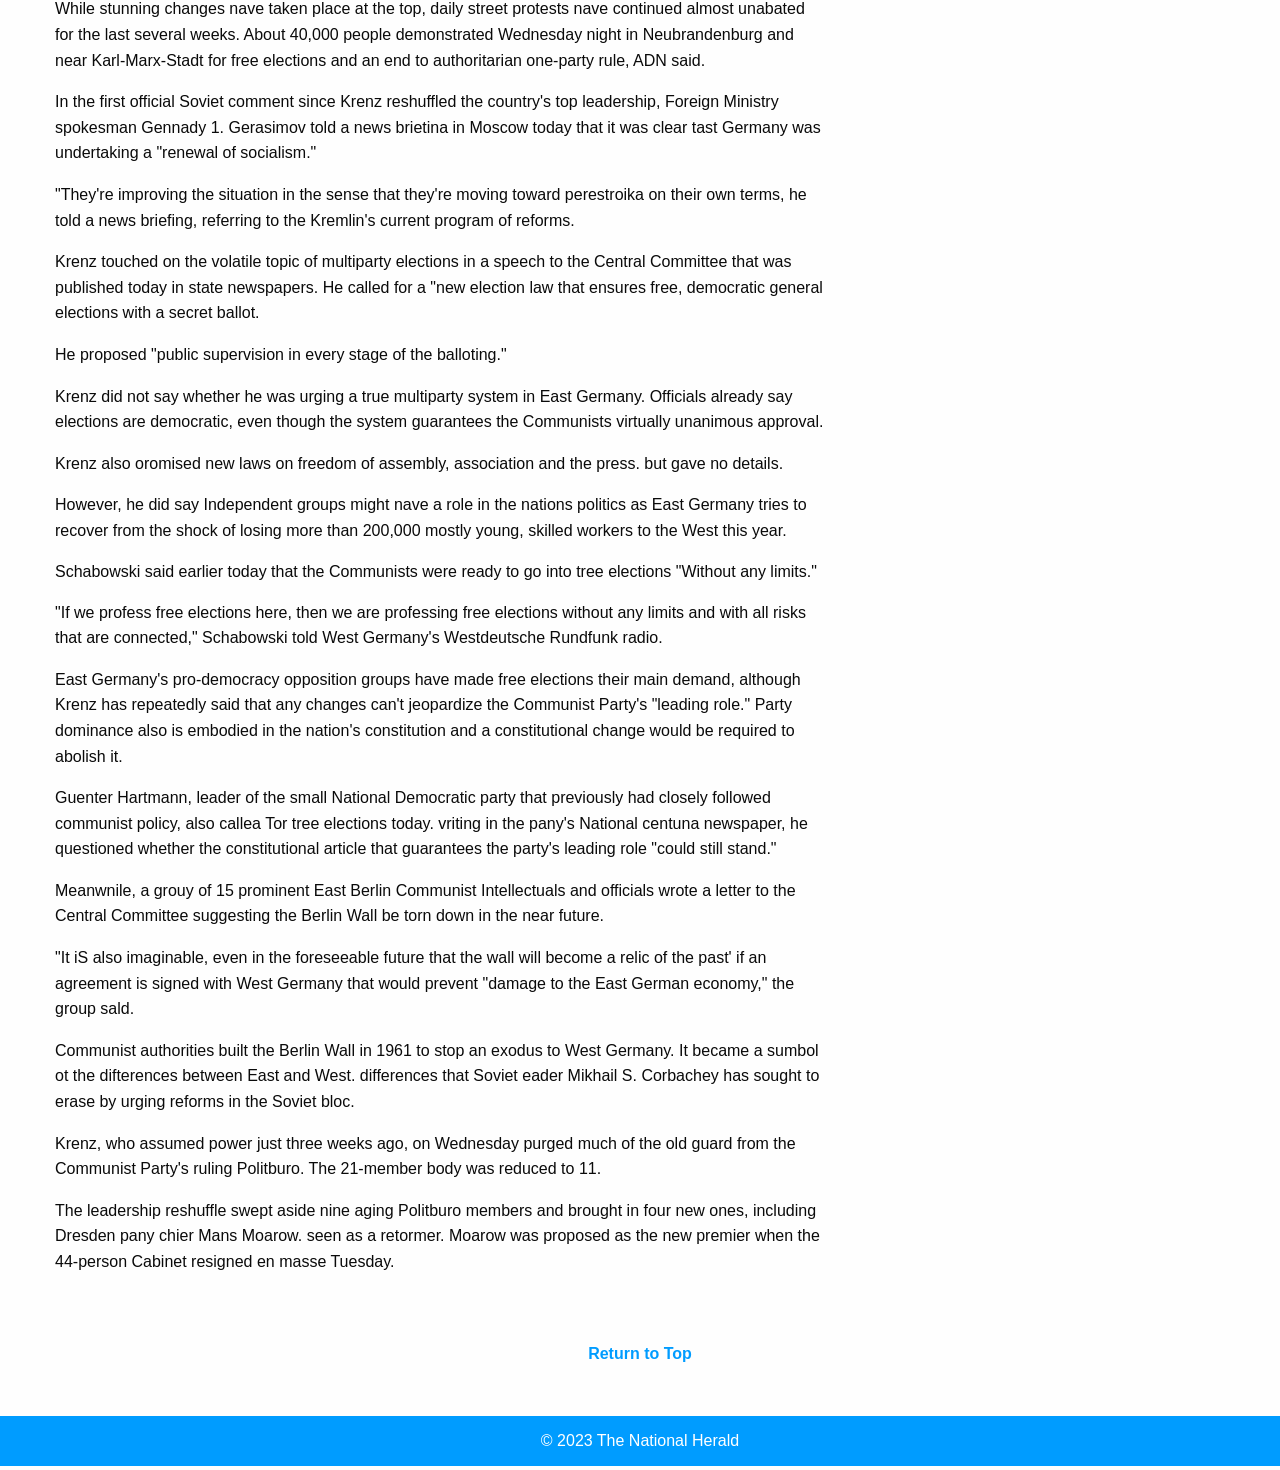
<file: Berlin/HTMLTemplate/index.html>
<!doctype html>
<html class="no-js" lang="en" dir="ltr">
<head>
<meta charset="utf-8">
<meta http-equiv="x-ua-compatible" content="ie=edge">
<meta name="viewport" content="width=device-width, initial-scale=1.0">
<title>Headline Headline Headline | The National Herald</title>
<link rel="stylesheet" href="css/foundation.css">
<link rel="stylesheet" href="css/app.css">


<!-- FILL OUT META TAGS! -->
<meta name="description" content="Last Germany said today it was opening its borders to the rest of the world and that its citizens can travel or emigrate anywhere, including through the 28-year-old Berlin Wall.">
<meta name="author" content="The National Herald">

<!--TWITTER SUMMARY CARD-->
<meta name="twitter:card" content="summary_large_image">
<meta name="twitter:title" content="Berlin Wall Falls Bringing Thousands to West Germany">

<!--OPEN GRAPH CARD-->
<meta property="og:title" content="Headline Headline Headline">
<meta property="og:site_name" content="The National Herald">
<meta property="og:url" content="TBD">
<meta property="og:description" content="Lead Graph Goes Here.">
<meta property="og:type" content="website">
<meta property="og:image" content="TBD">

</head>
<body>

<!-- RETURN TO TOP -->
<a name="top"></a>
<!-- END RETURN TO TOP -->

<!-- SITE BRANDING -->
<div class="grid-container">
<div class="grid-x grid-padding-x">
<div class="large-12 cell">
	<img src="images/tnh_branding.png">


</div>
</div>
</div>
<!-- END SITE BRANDING -->

<!-- NAV BAR -->
<div class="grid-container fluid navStyle">
<div class="grid-x grid-padding-x">
<div class="large-12 cell">
<a href="#" class="navItem">Home</a>
<a href="#" class="navItem">National</a>
<a href="#" class="navItem">International</a>
<a href="#" class="navItem">Local</a>
<a href="#" class="navItem">Lifestyle</a>
<a href="#" class="navItem">Sports</a>
<a href="#" class="navItem">Business</a>
<a href="#" class="navItem">Special Features</a>
</div>
</div>
</div>
<!-- END NAV BAR -->

<!-- BODY COPY -->
<div class="grid-container">
<div class="grid-x grid-padding-x">
<div class="large-8 medium-8 small-12 cell bodyCopy">
	<h2> Berlin Wall Falls Bringing Thousands to West Germany </h2>

	<br>

	<p class="Dateline"> <strong> <em> Dateline: Berlin; November 8, 1989 </em></strong></p>

	

<p> BERLIN (AP) - Last Germany said today it was opening its borders to the rest of the world and that its citizens can travel or emigrate anywhere, including through the 28-year-old Berlin Wall. </p>

<p>Guenter Schabowski, a member of the ruling Politburo, said that those who want to visit other countries and then return would still need a visa, but that the visa requests would be handled without delay.</p>

<p>The stunning announcement comes on the heels of a remarkable series of events that has shaken this once
rolaly controllea communist nation.</p>

<p>Earlier today, new leader Egon Krenz and Schabowski both called for free and democratic elections, the
main cemano or a widenina opposition movement. </p>

<p>Earlier this week, Nienz oustea ine roltouro ana replacea acino nara-llners win retormers in a aesperate move to counter daily public unrest and the mass flight of tens of thousands of East Germans to the West.</p>

<br>

<iframe width="560" height="315" src="https://www.youtube.com/embed/IcmxPeVe4_c?si=bFtOlISp1cvpuznb" title="YouTube video player" frameborder="0" allow="accelerometer; autoplay; clipboard-write; encrypted-media; gyroscope; picture-in-picture; web-share" referrerpolicy="strict-origin-when-cross-origin" allowfullscreen></iframe>

<br>
<br>
<br>


<p>Communist leaders also decided today to consider even more changes in the government nierarchy. Ine Communist Party's Central Committee set a party conference for Dec. 15-17. A party conference, a forum
Tor makina ma or chances in oarty policy. was last neld in 19oo. Ine omicial Abin news agency sala the
conference would discuss personnel changes in the 163-member Central Committee. </p>

<p>The move to open the borders comes after decades of fencing Last Germans in to prevent their flight to the West. The Berlin Wall has divided Berlin and the two German nations since 1961.</p>

<p>In Washington, Secretary of State James A. Baker III said tree travel for Last Germans would be a "very positive development" that the United States would welcome."We've been talking a long time about
treedom of travel beina a basic human riaht. ve ve been talkina a lona time about open borders. we ve been talking a long time about the importance of seeing the wall come down," Baker said.</p>

<p>Schabowski said those who want to emigrate can go to West Germany directly without having to go through a third country. More than 50,000 East Germans have fled through neighboring Czechoslovakia
since saturday and about 200,000 have fled this year.</p>

<p>Schabowski told reponers in Last bern that the decision was Made durine a ventral vommitee meetine
He said the decision means all East Germans "can travel over all East German border checkpoints."</p>

<p>While stunning changes nave taken place at the top, daily street protests nave continued almost unabated for the last several weeks. About 40,000 people demonstrated Wednesday night in Neubrandenburg and near Karl-Marx-Stadt for free elections and an end to authoritarian one-party rule, ADN said. </p>

<p>In the first official Soviet comment since Krenz reshuffled the country's top leadership, Foreign Ministry
spokesman Gennady 1. Gerasimov told a news brietina in Moscow today that it was clear tast Germany
was undertaking a "renewal of socialism."</p>

<p>"They're improving the situation in the sense that they're moving toward perestroika on their own terms, he told a news briefing, referring to the Kremlin's current program of reforms.</p>

<p>Krenz touched on the volatile topic of multiparty elections in a speech to the Central Committee that was published today in state newspapers. He called for a "new election law that ensures free, democratic
general elections with a secret ballot.</p>

<p>He proposed "public supervision in every stage of the balloting."<p>

<p>Krenz did not say whether he was urging a true multiparty system in East Germany. Officials already say elections are democratic, even though the system guarantees the Communists virtually unanimous approval.</p>

<p>Krenz also oromised new laws on freedom of assembly, association and the press. but gave no details.</p>

<p>However, he did say Independent groups might nave a role in the nations politics as East Germany tries to
recover from the shock of losing more than 200,000 mostly young, skilled workers to the West this year.</p>

Schabowski said earlier today that the Communists were ready to go into tree elections "Without any limits."</p>

<p>"If we profess free elections here, then we are professing free elections without any limits and with all risks that are connected," Schabowski told West Germany's Westdeutsche Rundfunk radio.</p>

<p>East Germany's pro-democracy opposition groups have made free elections their main demand, although Krenz has repeatedly said that any changes can't jeopardize the Communist Party's "leading role." Party
dominance also is embodied in the nation's constitution and a constitutional change would be required to abolish it.</p>

<p>Guenter Hartmann, leader of the small National Democratic party that previously had closely followed communist policy, also callea Tor tree elections today. vriting in the pany's National centuna newspaper, he
questioned whether the constitutional article that guarantees the party's leading role "could still stand."</p>

<p>Meanwnile, a grouy of 15 prominent East Berlin Communist Intellectuals and officials wrote a letter to the
Central Committee suggesting the Berlin Wall be torn down in the near future.</p>

<p>"It iS also imaginable, even in the foreseeable future that the wall will become a relic of the past' if an
agreement is signed with West Germany that would prevent "damage to the East German economy," the group sald.</p>

<p>Communist authorities built the Berlin Wall in 1961 to stop an exodus to West Germany. It became a
sumbol ot the difterences between East and West. differences that Soviet eader Mikhail S. Corbachey has
sought to erase by urging reforms in the Soviet bloc. </p>

<p>Krenz, who assumed power just three weeks ago, on Wednesday purged much of the old guard from the Communist Party's ruling Politburo. The 21-member body was reduced to 11.</p>

<p>The leadership reshuffle swept aside nine aging Politburo members and brought in four new ones, including
Dresden pany chier Mans Moarow. seen as a retormer. Moarow was proposed as the new premier when
the 44-person Cabinet resigned en masse Tuesday.</p>

</p>
</div>

<div class="large-4 medium-4 small-12 cell">
	<div class="sidebar">
		<h3 class="listheader">Related Resources</h2>
<ul class="resourcelist">
<li><h6><a href="https://en.wikipedia.org/wiki/History_of_East_Germany" "target=_blank">East German History (Wikipedia)</a></h4></li>
<li><h6><a href="https://en.wikipedia.org/wiki/History_of_East_Germany" "target=_blank">West German History (Wikipedia)</a></h4></li>
</ul>
</div>
</div>
</div>
</div>

<p class="rtt"><a href="#top">Return to Top</a></p>




</div>
</div>
<!-- END BODY COPY -->

<!-- FOOTER BAR -->
<!-- NAV BAR -->
<div class="grid-container fluid footerStyle">
<div class="grid-x grid-padding-x">
<div class="large-12 cell">
<p>&copy; 2023 The National Herald</p>
</div>
</div>
</div>
<!-- END NAV BAR -->

<script src="js/vendor/jquery.js"></script>
<script src="js/vendor/what-input.js"></script>
<script src="js/vendor/foundation.js"></script>
<script src="js/app.js"></script>
</body>
</html>
</file>
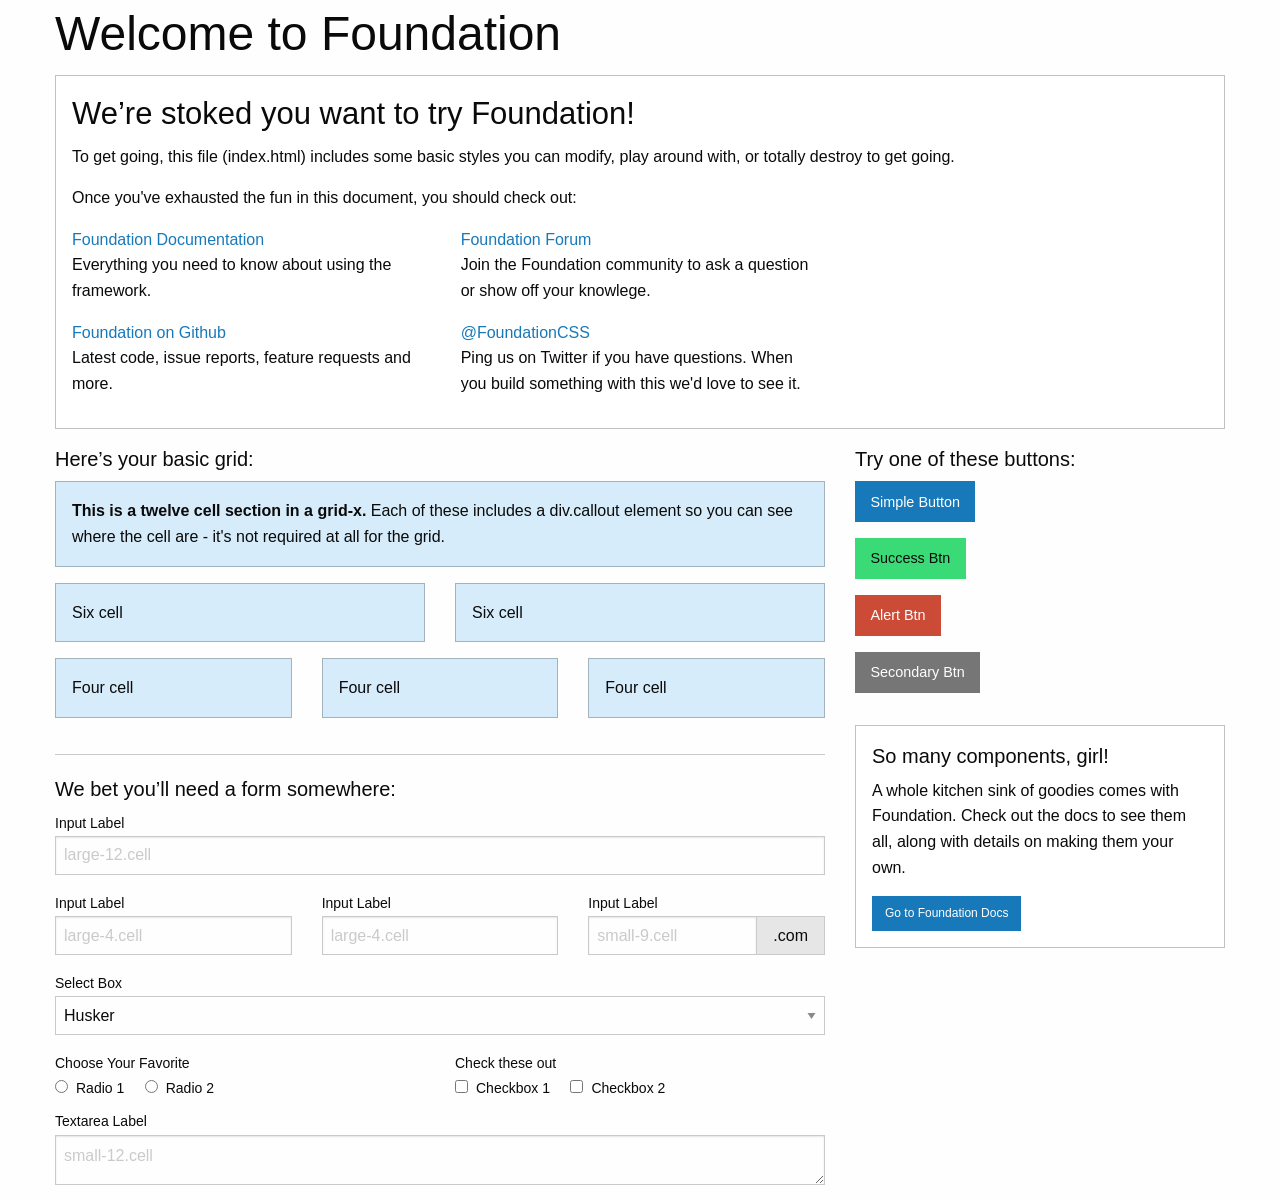
<file: BetaProject/index_use-for-reference-only.html>
<!doctype html>
<html class="no-js" lang="en" dir="ltr">
  <head>
    <meta charset="utf-8">
    <meta http-equiv="x-ua-compatible" content="ie=edge">
    <meta name="viewport" content="width=device-width, initial-scale=1.0">
    <title>Foundation for Sites</title>
    <link rel="stylesheet" href="css/foundation.css">
    <link rel="stylesheet" href="css/app.css">
  </head>
<body>

    <div class="grid-container">
      <div class="grid-x grid-padding-x">
        <div class="large-12 cell">
          <h1>Welcome to Foundation</h1>
        </div>
      </div>

      <div class="grid-x grid-padding-x">
        <div class="large-12 cell">
          <div class="callout">
            <h3>We&rsquo;re stoked you want to try Foundation! </h3>
            <p>To get going, this file (index.html) includes some basic styles you can modify, play around with, or totally destroy to get going.</p>
            <p>Once you've exhausted the fun in this document, you should check out:</p>
            <div class="grid-x grid-padding-x">
              <div class="large-4 medium-4 cell">
                <p><a href="https://get.foundation/sites/docs/">Foundation Documentation</a><br />Everything you need to know about using the framework.</p>
              </div>
              <div class="large-4 medium-4 cell">
                <p><a href="https://github.com/foundation/foundation-sites/discussions">Foundation Forum</a><br />Join the Foundation community to ask a question or show off your knowlege.</p>
              </div>
            </div>
            <div class="grid-x grid-padding-x">
              <div class="large-4 medium-4 medium-push-2 cell">
                <p><a href="https://github.com/foundation/foundation-sites">Foundation on Github</a><br />Latest code, issue reports, feature requests and more.</p>
              </div>
              <div class="large-4 medium-4 medium-pull-2 cell">
                <p><a href="https://twitter.com/FoundationCSS">@FoundationCSS</a><br />Ping us on Twitter if you have questions. When you build something with this we'd love to see it.</p>
              </div>
            </div>
          </div>
        </div>
      </div>

      <div class="grid-x grid-padding-x">
        <div class="large-8 medium-8 cell">
          <h5>Here&rsquo;s your basic grid:</h5>
          <!-- Grid Example -->

          <div class="grid-x grid-padding-x">
            <div class="large-12 cell">
              <div class="primary callout">
                <p><strong>This is a twelve cell section in a grid-x.</strong> Each of these includes a div.callout element so you can see where the cell are - it's not required at all for the grid.</p>
              </div>
            </div>
          </div>
          <div class="grid-x grid-padding-x">
            <div class="large-6 medium-6 cell">
              <div class="primary callout">
                <p>Six cell</p>
              </div>
            </div>
            <div class="large-6 medium-6 cell">
              <div class="primary callout">
                <p>Six cell</p>
              </div>
            </div>
          </div>
          <div class="grid-x grid-padding-x">
            <div class="large-4 medium-4 small-4 cell">
              <div class="primary callout">
                <p>Four cell</p>
              </div>
            </div>
            <div class="large-4 medium-4 small-4 cell">
              <div class="primary callout">
                <p>Four cell</p>
              </div>
            </div>
            <div class="large-4 medium-4 small-4 cell">
              <div class="primary callout">
                <p>Four cell</p>
              </div>
            </div>
          </div>

          <hr />

          <h5>We bet you&rsquo;ll need a form somewhere:</h5>
          <form>
            <div class="grid-x grid-padding-x">
              <div class="large-12 cell">
                <label>Input Label</label>
                <input type="text" placeholder="large-12.cell" />
              </div>
            </div>
            <div class="grid-x grid-padding-x">
              <div class="large-4 medium-4 cell">
                <label>Input Label</label>
                <input type="text" placeholder="large-4.cell" />
              </div>
              <div class="large-4 medium-4 cell">
                <label>Input Label</label>
                <input type="text" placeholder="large-4.cell" />
              </div>
              <div class="large-4 medium-4 cell">
                <div class="grid-x">
                  <label>Input Label</label>
                  <div class="input-group">
                    <input type="text" placeholder="small-9.cell" class="input-group-field" />
                    <span class="input-group-label">.com</span>
                  </div>
                </div>
              </div>
            </div>
            <div class="grid-x grid-padding-x">
              <div class="large-12 cell">
                <label>Select Box</label>
                <select>
                  <option value="husker">Husker</option>
                  <option value="starbuck">Starbuck</option>
                  <option value="hotdog">Hot Dog</option>
                  <option value="apollo">Apollo</option>
                </select>
              </div>
            </div>
            <div class="grid-x grid-padding-x">
              <div class="large-6 medium-6 cell">
                <label>Choose Your Favorite</label>
                <input type="radio" name="pokemon" value="Red" id="pokemonRed"><label for="pokemonRed">Radio 1</label>
                <input type="radio" name="pokemon" value="Blue" id="pokemonBlue"><label for="pokemonBlue">Radio 2</label>
              </div>
              <div class="large-6 medium-6 cell">
                <label>Check these out</label>
                <input id="checkbox1" type="checkbox"><label for="checkbox1">Checkbox 1</label>
                <input id="checkbox2" type="checkbox"><label for="checkbox2">Checkbox 2</label>
              </div>
            </div>
            <div class="grid-x grid-padding-x">
              <div class="large-12 cell">
                <label>Textarea Label</label>
                <textarea placeholder="small-12.cell"></textarea>
              </div>
            </div>
          </form>
        </div>

        <div class="large-4 medium-4 cell">
          <h5>Try one of these buttons:</h5>
          <p><a href="#" class="button">Simple Button</a><br/>
            <a href="#" class="success button">Success Btn</a><br/>
            <a href="#" class="alert button">Alert Btn</a><br/>
            <a href="#" class="secondary button">Secondary Btn</a></p>
          <div class="callout">
            <h5>So many components, girl!</h5>
            <p>A whole kitchen sink of goodies comes with Foundation. Check out the docs to see them all, along with details on making them your own.</p>
            <a href="https://get.foundation/sites/docs/" class="small button">Go to Foundation Docs</a>
          </div>
        </div>
      </div>
    </div>


    <script src="js/vendor/jquery.js"></script>
    <script src="js/vendor/what-input.js"></script>
    <script src="js/vendor/foundation.js"></script>
    <script src="js/app.js"></script>
  </body>
</html>
</file>
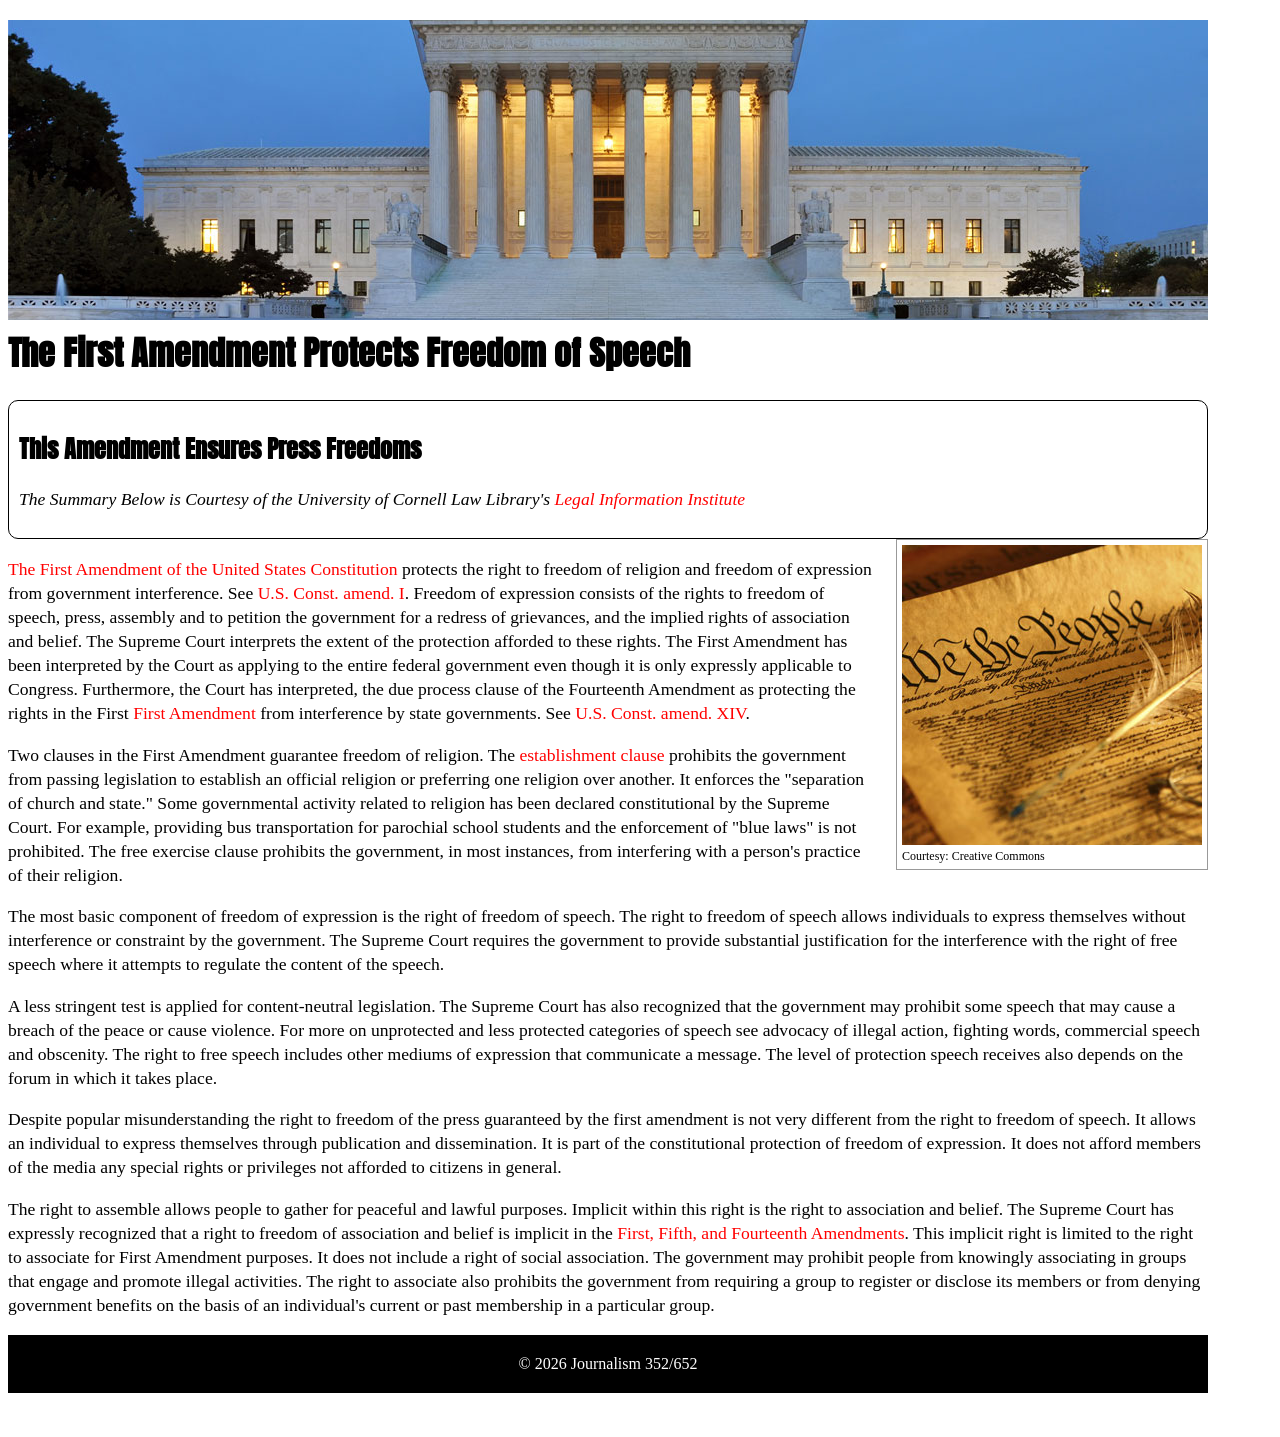
<file: Broken/debug.html>
<!doctype html>
<html class="no-js" lang="en" dir="ltr">
<head>
<meta charset="utf-8">
<meta http-equiv="x-ua-compatible" content="ie=edge">
<meta name="viewport" content="width=device-width, initial-scale=1.0">
<title>This is the Title Tag?</title>
<link rel="stylesheet" href="css/style.css">
<link href="https://fonts.googleapis.com/css?family=Anton|Bitter" rel="stylesheet"> 


</head>
<body>

<div class="contentContainer">

<img src="images/supremeCourt.jpg" style="wide:100%; border:0; margin:0 0 -20px 0"><br>
<h1>The First Amendment Protects Freedom of Speech</h1>


<div class="citation">
<h2>This Amendment Ensures Press Freedoms</h2>
<p><em>The Summary Below is Courtesy of the University of Cornell Law Library's <a href="www.law.cornell.edu/constitution/first_amendment" target="_blank">Legal Information Institute</a></em> </p>
</div>


<div class=photoRight><img src="images/wethepeople.jpg" alt="U.S. Constitution"><br>
Courtesy: Creative Commons</div>

<p><a href="http://www.law.cornell.edu/constitution/constitution.billofrights.html#amendmenti">The First Amendment of the United States Constitution</a>

	protects the right to freedom of religion and freedom of expression from government interference. See <a href="http://www.law.cornell.edu/constitution/constitution.billofrights.html.amendmenti"> U.S. Const. amend. I</a>. 

	Freedom of expression consists of the rights to freedom of speech, press, assembly and to petition the government for a redress of grievances, and the implied rights of association and belief. The Supreme Court interprets the extent of the protection afforded to these rights. The First Amendment has been interpreted by the Court as applying to the entire federal government even though it is only expressly applicable to Congress. Furthermore, the Court has interpreted, the due process clause of the Fourteenth Amendment as protecting the rights in the First <a href="http://www.law.cornell.edu/constitution/constitution.billofrights.html#amendmenti">First Amendment</a> from interference by state governments. See <a href="http://www.law.cornell.edu/constitution/constitution.billofrights.html#amendmentxiv">U.S. Const. amend. XIV</a>.<br>

<p>Two clauses in the First Amendment guarantee freedom of religion. The <a href="http://topics.law.cornell.edu/wex/establishment_clause" target="_blank">establishment clause<a> prohibits the government from passing legislation to establish an official religion or preferring one religion over another. It enforces the "separation of church and state." Some governmental activity related to religion has been declared constitutional by the Supreme Court. For example, providing bus transportation for parochial school students and the enforcement of "blue laws" is not prohibited. The free exercise clause prohibits the government, in most instances, from interfering with a person's practice of their religion.</p>

<p>The most basic component of freedom of expression is the right of freedom of speech. The right to freedom of speech allows individuals to express themselves without interference or constraint by the government. The Supreme Court requires the government to provide substantial justification for the interference with the right of free speech where it attempts to regulate the content of the speech.</p>

<p></p><p></p><p></p>

<p>A less stringent test is applied for content-neutral legislation. The Supreme Court has also recognized that the government may prohibit some speech that may cause a breach of the peace or cause violence. For more on unprotected and less protected categories of speech see advocacy of illegal action, fighting words, commercial speech and obscenity. The right to free speech includes other mediums of expression that communicate a message.  The level of protection speech receives also depends on the forum in which it takes place.</p>   


<p>Despite popular misunderstanding the right to freedom of the press guaranteed by the first amendment is not very different from the right to freedom of speech. It allows an individual to express themselves through publication and dissemination. It is part of the constitutional protection of freedom of expression. It does not afford members of the media any special rights or privileges not afforded to citizens in general.</p>

<p>The right to assemble allows people to gather for peaceful and lawful purposes. Implicit within this right is the right to association and belief. The Supreme Court has expressly recognized that a right to freedom of association and belief is implicit in the <a href="http://www.law.cornell.edu/constitution/constitution.table.html#amendments" target="_blank">First, Fifth, and Fourteenth Amendments</a>. This implicit right is limited to the right to associate for First Amendment purposes. It does not include a right of social association. The government may prohibit people from knowingly associating in groups that engage and promote illegal activities. The right to associate also prohibits the government from requiring a group to register or disclose its members or from denying government benefits on the basis of an individual's current or past membership in a particular group.</p>



<div class="footerStyle">&copy; 2026 Journalism 352/652<div>
</div>
</div>
<br><br>


</body>
</html>
</file>
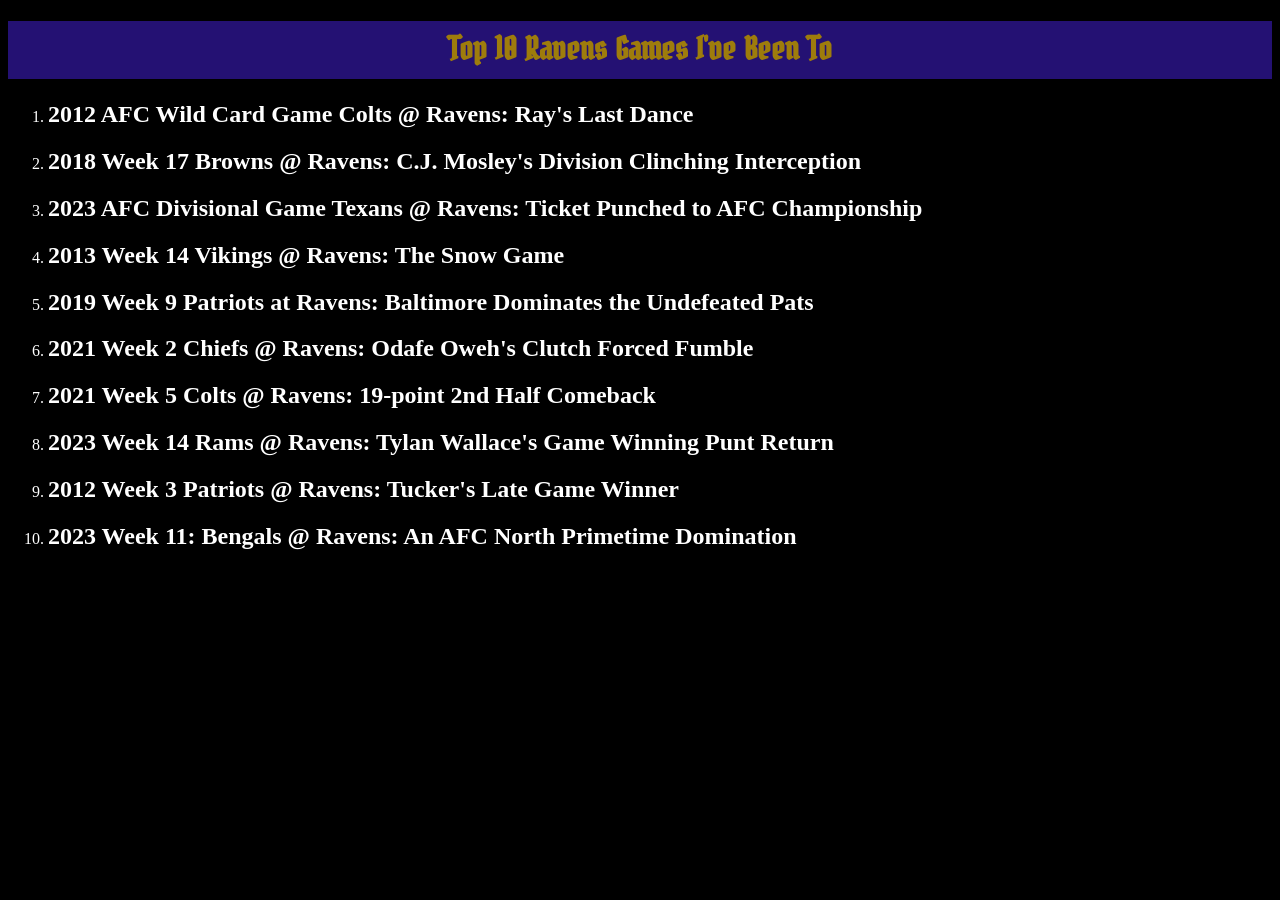
<file: FanSite/IndexTwo.html>
<!doctype html>

<html lang="en">

<head>
  <meta charset="utf-8">
  <title>Top 10 Ravens Games I've Been To</title>
  <meta name="description" content="This is the description that search engines will display. Aim for 145-155 characters.">
  <meta name="author" content="Insert the content author or owner name here">

  <!-- Link to your JS file -->
  <script src="scripts/script.js"></script>

  <!-- Link to your CSS file -->
  <link rel="stylesheet" href="css/style.css">

  <link rel="preconnect" href="https://fonts.googleapis.com">
<link rel="preconnect" href="https://fonts.gstatic.com" crossorigin>
<link href="https://fonts.googleapis.com/css2?family=Bokor&display=swap" rel="stylesheet">

</head>


<body>

  <div class="headerBox">
    <h1> Top 10 Ravens Games I've Been To</h1>

  </div>


<ol>
  <li> <h2>2012 AFC Wild Card Game Colts @ Ravens: Ray's Last Dance</h2> 
  
  

  <li> <h2>2018 Week 17 Browns @ Ravens: C.J. Mosley's Division Clinching  Interception</h2>

  <li> <h2>2023 AFC Divisional Game Texans @ Ravens: Ticket Punched to AFC Championship </h2>

  <li> <h2>2013 Week 14 Vikings @ Ravens: The Snow Game</h2>


  <li> <h2>2019 Week 9 Patriots at Ravens: Baltimore Dominates the Undefeated Pats</h2>

  <li> <h2>2021 Week 2 Chiefs @ Ravens: Odafe Oweh's Clutch Forced Fumble</h2>
  <li> <h2> 2021 Week 5 Colts @ Ravens: 19-point 2nd Half Comeback </h2>

  <li> <h2>2023 Week 14 Rams @ Ravens: Tylan Wallace's Game Winning Punt Return</h2>

  <li> <h2> 2012 Week 3 Patriots @ Ravens: Tucker's Late Game Winner </h2>

  <li> <h2>2023 Week 11: Bengals @ Ravens: An AFC North Primetime Domination </h2>
  </ol>
  
  




</body>

</html>
</file>
<file: BRH/css/app.css>
body {
	font-family: 'Nunito', sans-serif;
}

/* BRANDING BAR STYLES */
.brandingBar {
background-color:#f4f4f4;
}
.brandingBarLeft {
text-align:left;
}
.brandingBarRight {
text-align:right;
}


/* FOOTER BAR STYLES */
.footerBar {
background-color:#000;
color:#fff;
padding:20px;
text-align:center;
margin:30px 0 0 0;
}
a.footerBar {
  color:#00aca1;
}
a.footerBar:hover {
  color:#666;
}


/* INTRO CONTAINER */
.introBox {
background-color:#373737;
color:#fff;
text-align:center;
padding:55px 0 105px 0;
}

a.intronab {
color: #f89828;
}
a.intronab:hover {
color: #00aca1;
}
a.intronablf {
color: #1680c4;
}
a.intronablf:hover {
color: #00aca1;
}


/* TYPOGRAPHY */
h1 {

}
h2 {
	font-family: 'Roboto', sans-serif; font-size:1.5rem; font-weight:900;
}
h3 {
	font-family: 'Roboto', sans-serif;
}
h4 {
	font-family: 'Roboto', sans-serif; font-weight:900;
}


/* INDIVIDUAL CARDS */

.basic-card {
  display: -webkit-flex;
  display: -ms-flexbox;
  display: flex;
  -webkit-flex-direction: column;
      -ms-flex-direction: column;
          flex-direction: column;
  margin-bottom: 1rem;
  border: 1px solid #000;
  border-radius: 10px;
  box-shadow: none;
  overflow: hidden;
  color: #0a0a0a;
  display: -ms-grid;
  display: grid;
  -ms-grid-columns: 1fr;
      grid-template-columns: 1fr;
  -ms-grid-rows: 1fr 1fr 1fr;
      grid-template-rows: 1fr 1fr 1fr;
  margin: 0 auto;
  width: 100%;

}

.basic-card > :last-child {
  margin-bottom: 0;
}

.basic-card-image {
  grid-row-end: 4;
  -ms-grid-row: 1;
      grid-row-start: 1;
}

.basic-card-image img {
  width: 100%;
}

.basic-card-content {
  border: 0;
  grid-row-start: 3 / 4;
  margin: 0;
  overflow: scroll;
}
  .callout.secondary {
    background-color: #f4f4f4;
    color: #0a0a0a; }

.grow img{
transition: 1s ease;
}

.grow img:hover{
-webkit-transform: scale(1.2);
-ms-transform: scale(1.2);
transform: scale(1.2);
transition: 1s ease;
}

/* BUTTONS */

  .button.nab, .button.nab.disabled, .button.nab[disabled], .button.nab.disabled:hover, .button.nab[disabled]:hover, .button.nab.disabled:focus, .button.nab[disabled]:focus {
    background-color: #f89828;
    color: #fff; }
  .button.nab:hover, .button.nab:focus {
    background-color: #373737;
    color: #fff; }

  .button.nablf, .button.nablf.disabled, .button.nablf[disabled], .button.nablf.disabled:hover, .button.nablf[disabled]:hover, .button.nablf.disabled:focus, .button.nablf[disabled]:focus {
    background-color: #1680c4;
    color: #fff; }
  .button.nablf:hover, .button.nablf:focus {
    background-color: #373737;
    color: #fff; }

  .button.pilot, .button.pilot.disabled, .button.pilot[disabled], .button.pilot.disabled:hover, .button.pilot[disabled]:hover, .button.pilot.disabled:focus, .button.pilot[disabled]:focus {
    background-color: #752f8b;
    color: #fff; }
  .button.pilot:hover, .button.pilot:focus {
    background-color: #373737;
    color: #fff; }
</file>
<file: DataViz/css/app.css>
body{
	font-family: "Merriweather", serif;
  font-optical-sizing: auto;
  font-weight: <weight>;
  font-style: normal;
  font-variation-settings:
    "wdth" 100;
}



.headerbox{
	background-color: #ffffff;
	color: #000000;
	font-family: "Merriweather", serif;
  font-optical-sizing: auto;
  font-weight: <weight>;
  font-style: normal;
  font-variation-settings:
    "wdth" 100;
   border-bottom: 1px solid black;
	
}

.picturebox {
	background-color: #ffffff;
	color: #013369;
	text-align: center;
	font-size: 50;

	}
.textbox{
	background-color: #D3D3D3;
color: #000000;
text-align: left;
}


.boxgray{
	background-color: #D3D3D3;
	color: #000000;
	text-align:
}

.bigchart {
	margin-top:30px;
	margin-bottom: 30px;
	background-color: #89CFF0
}
</file>
<file: FanSite/css/style.css>
body {
  background-color:#000000;
  color: #ffffff;
}

.headerBox {
  background-color: #241173;
  color: #9E7C0C;
  text-align: center;
  font-family: "Bokor", system-ui;
  font-weight: 400;
  font-style: normal;
}
</file>
<file: FoundationClasswork/css/app.css>
.headerbox{
	background-color: #f4f4f4;
	
}

.boxred{
	background-color: #ff0000;
	color: #ffffff;
}

.boxgrey{
	background-color: #999999;
	color: #ffffff;
	}


.boxtwogrey{
	background-color: #666666;
	color: #ffffff;
}

.boxblack {
	background-color: #333333;
	color: #ffffff;
}

.boxgold {background-color: #cfa339;
	color: #ffffff;
}

.boxpurple {
	background-color: #55148c;
	color: #ffffff;
}

.boxgreen {
	background-color: #376d6a;
	color: #ffffff;

}

.boxblacktwo {
	background-color: #000000;
	color: #ffffff;
}

.boxlime {
	background-color: #008000;
	color: #ffffff;
}

.boxpink {
	background-color: #ff66cc;
	color: #ffffff;
}

.boxbrown {
	background-color: #7b3f00;
	color: #ffffff;
}

.boxsalmon {
	background-color: #ff5733;
	color: #ffffff;

}

.boxblue {
	background-color: #32AAFF;
	color: #ffffff;
}

.boxmagenta {
	background-color: #5e1769;
	color: #ffffff;
}

.boxbeige {
	background-color: #775f66;
	color: #ffffff;
}

.boxcucumber {
	background-color: #93a496;
	color: #ffffff;
</file>
<file: Juxtapose2/css/app.css>
.boxgrey{
	background-color: #808080;
	margin-top: 20px;
	margin-bottom:20px;

}

.juxtapose{
	margin-top: 20px;
}

.headerbox {
border-bottom: 2px solid black;

}

.headertext{
  font-family: "Alfa Slab One", serif;
  font-weight: 400;
  font-style: normal;
}


.headerboxtwo{
padding-top: 20px;

}
</file>
<file: Midterm/css/app.css>
body{
	font-family: "Merriweather", serif;
  font-optical-sizing: auto;
  font-weight: <weight>;
  font-style: normal;
  font-variation-settings:
    "wdth" 100;
}

.header {
	font-family: "Racing Sans One", sans-serif;
  font-weight: 400;
  font-style: normal;
}

.headerbox{
	background-color: #ffffff;
	color: #000000;
	ont-family: "Merriweather", serif;
  font-optical-sizing: auto;
  font-weight: <weight>;
  font-style: normal;
  font-variation-settings:
    "wdth" 100;
	
}

.picturebox {
	background-color: #ffffff;
	color: #000000;
	text-align: center;
	font-size: 50;

	}
.textbox{
	background-color: #D3D3D3;
color: #000000;
text-align: left;
}


.boxgray{
	background-color: #D3D3D3;
	color: #000000;
	text-align:center;
}

.

.boxred {
	background-color: #013369;
	color: #ffffff;
}

.bottombox{
	background-color: #65D1ED;
	color: #000000;
}

.footerbox {
		background-color: #013369;
	color: #ffffff;
	text-align: center;

}

.jermodcaption{
	font-size: 10px;
	padding-top: 10px;
}

.sadiqcaption{
	font-size:10px;
	text-align:center;
}
</file>
<file: Starter/css/style.css>
body {
  background-color:#ffffff;
}
h1{color: #ff0000; 
  font-family: "Montserrat", sans-serif;}

h2{color:#213172;
font-family: "Montserrat", sans-serif;}

p{color:#966710;
font-family: "Roboto", sans-serif;}

.leadGraph{background-color: #000000;color: #ffffff}

.leadphoto {margin-right:20px;}

a {color: #999999; text-decoration: none;}
a:hover{color: #666666; text-decoration: underline;}

.headerBox{
background-color: #999999;
text-align: center;
padding: 20px;
}



.montserrat-<uniquifier> {
  font-family: "Montserrat", sans-serif;
  font-optical-sizing: auto;
  font-weight: <weight>;
  font-style: normal;
}


.roboto-<uniquifier> {
  font-family: "Roboto", sans-serif;
  font-optical-sizing: auto;
  font-weight: <weight>;
  font-style: normal;
  font-variation-settings:
    "wdth" 100;
}
</file>
<file: Berlin/HTMLTemplate/css/app.css>
/* GLOBAL ARTICLE STYLES */

body {

}

h1 {

}

p {

}


.navStyle {
	background-color: #000;
	color: #fff;
	height: 50px;
	padding: 12px;
	text-align: center;
}
.navStyle a {
	color: #f4f4f4;
	text-decoration: none;
}
.navStyle a:hover {
	color: #009cff;
}
.navItem {
	margin: 0 25px 0 25px;
}
.bodyCopy {
	padding: 50px 0 0 0;
}
.footerStyle {
	background-color: #009cff;
	color: #fff;
	padding: 12px;
	height: 50px;
	text-align: center;
	margin-top: 50px;
}
.rtt {
	text-align: center;
	margin-top: 50px;
}
.rtt a {
	color: #009cff;
	text-decoration: none;
	font-weight: bold;
}
.rtt a:hover {
	color: #09639c;
}

.sidebar{
	background-color: #f4f4f4;
	color: #000000;
	margin-top: 185px;
	border: solid 1px black;
	padding-left: 10px;


}
</file>
<file: BetaProject/css/app.css>
.headerbox {
  font-family: "Playfair Display", serif;
  font-optical-sizing: auto;
  font-weight: <weight>;
  font-style: normal;
  font-size: 42px;
  background-color: #ffd200;
}

.byline {
  border-bottom: 2px solid black;
}

.tridelt {
  margin-bottom: 8px;
  margin-left: 25px;
}

.caption {
  margin-top: 5px;
  text-align: center;
  font-size: 15px;
}

.tepc{
  font-size: 13px;
  text-align: center;
  margin-top: 5px;
}

.copyright{
  background-color: #e21833;
  text-align: center;
  color: #ffd200;
}
</file>
<file: Broken/css/style.css>
.contentContainer {
	width:1200px;
	padding:0;
	margin-top:20px;
}

p {
font-family: serif;
font-size:1.1rem;
line-height:1.5rem;
}
a:link {color:#ff0000;
	text-decoration:none;
}

h1 {
font-family: 'Anton', sans-serif;
font-size:2.1rem;
}

h2 {
font-family: 'Anton', sans-serif;
font-size:1.5rem;
}


.subhead {
background-color:#f4f4f4;
}

.photoRight {
float:right;
border:solid 1px #999;
padding:5px;
margin: 0px 0px 20px 20px;
font-size:.75rem;
}

.footerStyle {
text-align:center;
background-color:#000;
padding:20px;
color:#fff;
}

.citation {
	border:solid 1px #000;
	padding:10px;
	border-radius:10px;
}
</file>
